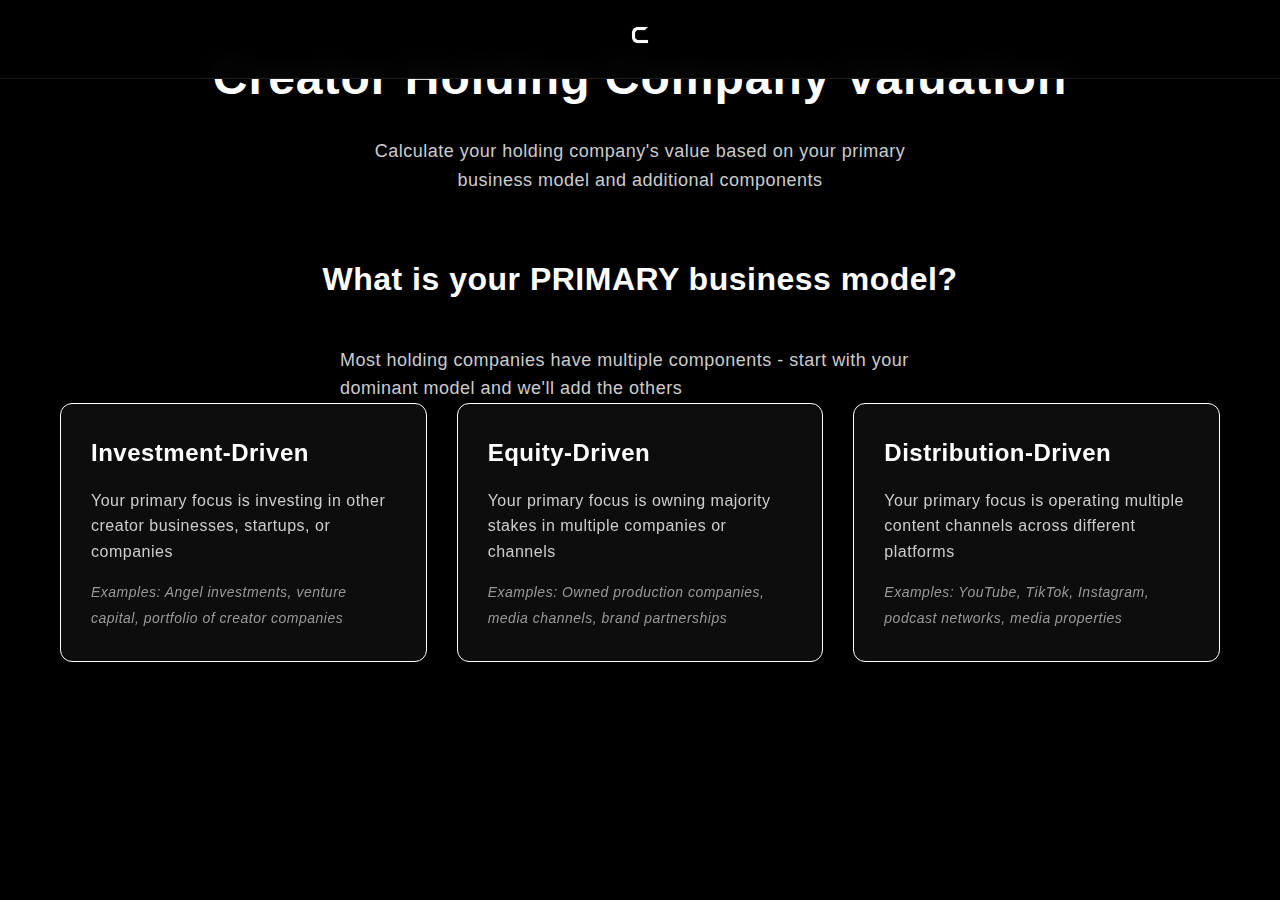
<file: docs/index.html>
<!DOCTYPE html>
<html lang="en">
<head>
    <meta charset="UTF-8">
    <meta name="viewport" content="width=device-width, initial-scale=1.0">
    <title>Creator Holding Company Valuation Calculator | value.cvaccelerator.com</title>
    <meta name="description" content="Calculate your creator holding company's value based on your business model - Investment-Driven, Equity-Driven, or Distribution-Driven. Professional valuation tools for creator entrepreneurs.">
    <link rel="stylesheet" href="style.css">
    <style>
        .secondary-components {
            margin-top: 30px;
            border-top: 2px solid #e0e0e0;
            padding-top: 20px;
        }
        .secondary-section {
            margin-bottom: 20px;
            border: 1px solid #ddd;
            border-radius: 8px;
            padding: 15px;
        }
        .secondary-header {
            display: flex;
            align-items: center;
            margin-bottom: 10px;
        }
        .secondary-header input[type="checkbox"] {
            margin-right: 10px;
        }
        .secondary-content {
            margin-top: 15px;
            padding-left: 25px;
        }
        .section-note {
            font-style: italic;
            color: #666;
            margin-bottom: 20px;
        }
        .secondary-result {
            color: #666;
            font-style: italic;
        }
        .total-result {
            border-top: 2px solid #333;
            padding-top: 10px;
            font-weight: bold;
            font-size: 1.1em;
        }
    </style>
</head>
<body>
    <header class="site-header">
        <a href="https://cvaccelerator.com" class="logo-link">
            <img src="assets/images/cva-logo.png" alt="CVA Accelerator" class="site-logo">
        </a>
    </header>
    <div class="container">
        <header>
            <h1>Creator Holding Company Valuation</h1>
            <p class="subtitle">Calculate your holding company's value based on your primary business model and additional components</p>
        </header>

        <div class="business-model-selection">
            <h2>What is your PRIMARY business model?</h2>
            <p class="subtitle">Most holding companies have multiple components - start with your dominant model and we'll add the others</p>
            <div class="model-cards">
                <div class="model-card" id="investment-card" onclick="selectModel('investment')">
                    <h3>Investment-Driven</h3>
                    <p>Your primary focus is investing in other creator businesses, startups, or companies</p>
                    <small>Examples: Angel investments, venture capital, portfolio of creator companies</small>
                </div>
                <div class="model-card" id="equity-card" onclick="selectModel('equity')">
                    <h3>Equity-Driven</h3>
                    <p>Your primary focus is owning majority stakes in multiple companies or channels</p>
                    <small>Examples: Owned production companies, media channels, brand partnerships</small>
                </div>
                <div class="model-card" id="distribution-card" onclick="selectModel('distribution')">
                    <h3>Distribution-Driven</h3>
                    <p>Your primary focus is operating multiple content channels across different platforms</p>
                    <small>Examples: YouTube, TikTok, Instagram, podcast networks, media properties</small>
                </div>
            </div>
        </div>

        <div id="calculator-section" style="display: none;">
            <!-- INVESTMENT CALCULATOR -->
            <div id="investment-calculator" class="calculator-view">
                <h2>Investment-Driven HoldCo Valuation</h2>
                <p class="section-subtitle">Value your holding company based on your investment portfolio and additional components</p>
                
                <div class="input-sections">
                    <div class="input-section">
                        <h3>Investment Portfolio (Primary)</h3>
                        <div class="input-group">
                            <label for="totalCapitalDeployed">Total Capital Deployed ($)</label>
                            <input type="number" id="totalCapitalDeployed" placeholder="Enter total capital invested" oninput="calculateInvestmentValuation()">
                            <small>Include: All money you've invested across all companies, startups, and creator businesses</small>
                        </div>
                        <div class="input-group">
                            <label for="numberOfInvestments">Number of Investments</label>
                            <input type="number" id="numberOfInvestments" placeholder="Enter number of investments" oninput="calculateInvestmentValuation()">
                            <small>Total number of investments made across your portfolio</small>
                        </div>
                    </div>
                    
                    <div class="input-section">
                        <h3>Portfolio Performance (Primary)</h3>
                        <div class="input-group">
                            <label for="currentPortfolioValue">Current Portfolio Value ($)</label>
                            <input type="number" id="currentPortfolioValue" placeholder="Enter current portfolio value" oninput="calculateInvestmentValuation()">
                            <small>Include: Current valuation of all your investments (use latest valuations)</small>
                        </div>
                        <div class="input-group">
                            <label for="realizedReturns">Realized Returns ($)</label>
                            <input type="number" id="realizedReturns" placeholder="Enter realized returns" oninput="calculateInvestmentValuation()">
                            <small>Money received from exits, dividends, or distributions</small>
                        </div>
                    </div>

                    <!-- Secondary Components for Investment -->
                    <div class="secondary-components">
                        <h3>Additional Value Streams</h3>
                        <p class="section-note">Add components from your other business activities (optional but recommended for accuracy)</p>
                        
                        <div class="secondary-section">
                            <div class="secondary-header">
                                <input type="checkbox" id="includeEquityInv" onchange="toggleSecondarySection('equity', 'investment')">
                                <label for="includeEquityInv"><strong>Equity Holdings</strong> - Do you also own stakes in companies?</label>
                            </div>
                            <div class="secondary-content" id="equity-secondary-inv" style="display: none;">
                                <div class="input-group">
                                    <label>Total Value of Equity Stakes ($)</label>
                                    <input type="number" id="secondaryEquityValueInv" placeholder="Combined value of your equity holdings" oninput="calculateInvestmentValuation()">
                                    <small>Sum of all your company ownership stakes</small>
                                </div>
                            </div>
                        </div>
                        
                        <div class="secondary-section">
                            <div class="secondary-header">
                                <input type="checkbox" id="includeDistributionInv" onchange="toggleSecondarySection('distribution', 'investment')">
                                <label for="includeDistributionInv"><strong>Content Channels</strong> - Do you also operate content channels?</label>
                            </div>
                            <div class="secondary-content" id="distribution-secondary-inv" style="display: none;">
                                <div class="input-group">
                                    <label>Monthly Revenue from Channels ($)</label>
                                    <input type="number" id="secondaryChannelRevenueInv" placeholder="Combined monthly revenue from all channels" oninput="calculateInvestmentValuation()">
                                    <small>Total monthly revenue across all your content channels</small>
                                </div>
                                <div class="input-group">
                                    <label>Total Followers Across Channels</label>
                                    <input type="number" id="secondaryFollowersInv" placeholder="Combined follower count" oninput="calculateInvestmentValuation()">
                                    <small>Sum of followers across all platforms</small>
                                </div>
                            </div>
                        </div>
                    </div>
                </div>
                
                <div class="results-section">
                    <h3>Hybrid Valuation Results</h3>
                    <div class="result-item">
                        <span class="result-label">Primary Investment Valuation:</span>
                        <span class="result-value" id="primaryInvestmentValuation">$0</span>
                    </div>
                    <div class="result-item secondary-result" id="equityValueResultInv" style="display: none;">
                        <span class="result-label">+ Equity Holdings Value:</span>
                        <span class="result-value" id="secondaryEquityValuationInv">$0</span>
                    </div>
                    <div class="result-item secondary-result" id="distributionValueResultInv" style="display: none;">
                        <span class="result-label">+ Distribution Value:</span>
                        <span class="result-value" id="secondaryDistributionValuationInv">$0</span>
                    </div>
                    <div class="result-item total-result">
                        <span class="result-label">Total Holding Company Valuation:</span>
                        <span class="result-value" id="totalHybridValuationInv">$0</span>
                    </div>
                    <div class="result-item">
                        <span class="result-label">Portfolio IRR:</span>
                        <span class="result-value" id="portfolioIRR">0%</span>
                    </div>
                    <div class="result-item">
                        <span class="result-label">Management Premium:</span>
                        <span class="result-value" id="managementPremium">0%</span>
                    </div>
                </div>
            </div>

            <!-- EQUITY CALCULATOR -->
            <div id="equity-calculator" class="calculator-view" style="display: none;">
                <h2>Equity-Driven HoldCo Valuation</h2>
                <p class="section-subtitle">Value your holding company based on your equity holdings and additional components</p>
                
                <div class="input-sections">
                    <div class="input-section">
                        <h3>Company Holdings (Primary)</h3>
                        <div id="equity-companies">
                            <div class="company-row">
                                <div class="input-group">
                                    <label>Company Name</label>
                                    <input type="text" placeholder="Enter company name" class="company-name">
                                </div>
                                <div class="input-group">
                                    <label>% Owned</label>
                                    <input type="number" placeholder="%" class="ownership-percent" oninput="calculateEquityValuation()">
                                </div>
                                <div class="input-group">
                                    <label>Company Valuation ($)</label>
                                    <input type="number" placeholder="Enter valuation" class="company-valuation" oninput="calculateEquityValuation()">
                                </div>
                                <button class="remove-btn" onclick="removeEquityRow(this)">Remove</button>
                            </div>
                        </div>
                        <button class="add-btn" onclick="addEquityRow()">Add Company</button>
                    </div>
                    
                    <div class="input-section">
                        <h3>Additional Value (Primary)</h3>
                        <div class="input-group">
                            <label for="synergyValue">Synergy Value ($)</label>
                            <input type="number" id="synergyValue" placeholder="Enter synergy value" oninput="calculateEquityValuation()">
                            <small>Value created by combining companies</small>
                        </div>
                        <div class="input-group">
                            <label for="brandValue">Brand Value ($)</label>
                            <input type="number" id="brandValue" placeholder="Enter brand value" oninput="calculateEquityValuation()">
                            <small>Value of your brand and reputation</small>
                        </div>
                    </div>

                    <!-- Secondary Components for Equity -->
                    <div class="secondary-components">
                        <h3>Additional Value Streams</h3>
                        <p class="section-note">Add components from your other business activities (optional but recommended for accuracy)</p>
                        
                        <div class="secondary-section">
                            <div class="secondary-header">
                                <input type="checkbox" id="includeInvestmentEq" onchange="toggleSecondarySection('investment', 'equity')">
                                <label for="includeInvestmentEq"><strong>Investment Portfolio</strong> - Do you also make investments?</label>
                            </div>
                            <div class="secondary-content" id="investment-secondary-eq" style="display: none;">
                                <div class="input-group">
                                    <label>Current Portfolio Value ($)</label>
                                    <input type="number" id="secondaryInvestmentValueEq" placeholder="Current value of investment portfolio" oninput="calculateEquityValuation()">
                                    <small>Current value of all your investments</small>
                                </div>
                            </div>
                        </div>
                        
                        <div class="secondary-section">
                            <div class="secondary-header">
                                <input type="checkbox" id="includeDistributionEq" onchange="toggleSecondarySection('distribution', 'equity')">
                                <label for="includeDistributionEq"><strong>Content Channels</strong> - Do you also operate content channels?</label>
                            </div>
                            <div class="secondary-content" id="distribution-secondary-eq" style="display: none;">
                                <div class="input-group">
                                    <label>Monthly Revenue from Channels ($)</label>
                                    <input type="number" id="secondaryChannelRevenueEq" placeholder="Combined monthly revenue from all channels" oninput="calculateEquityValuation()">
                                    <small>Total monthly revenue across all your content channels</small>
                                </div>
                                <div class="input-group">
                                    <label>Total Followers Across Channels</label>
                                    <input type="number" id="secondaryFollowersEq" placeholder="Combined follower count" oninput="calculateEquityValuation()">
                                    <small>Sum of followers across all platforms</small>
                                </div>
                            </div>
                        </div>
                    </div>
                </div>
                
                <div class="results-section">
                    <h3>Hybrid Valuation Results</h3>
                    <div class="result-item">
                        <span class="result-label">Primary Equity Valuation:</span>
                        <span class="result-value" id="primaryEquityValuation">$0</span>
                    </div>
                    <div class="result-item secondary-result" id="investmentValueResultEq" style="display: none;">
                        <span class="result-label">+ Investment Portfolio Value:</span>
                        <span class="result-value" id="secondaryInvestmentValuationEq">$0</span>
                    </div>
                    <div class="result-item secondary-result" id="distributionValueResultEq" style="display: none;">
                        <span class="result-label">+ Distribution Value:</span>
                        <span class="result-value" id="secondaryDistributionValuationEq">$0</span>
                    </div>
                    <div class="result-item total-result">
                        <span class="result-label">Total Holding Company Valuation:</span>
                        <span class="result-value" id="totalHybridValuationEq">$0</span>
                    </div>
                    <div class="result-item">
                        <span class="result-label">Sum of Company Values:</span>
                        <span class="result-value" id="sumCompanyValues">$0</span>
                    </div>
                </div>
            </div>

            <!-- DISTRIBUTION CALCULATOR -->
            <div id="distribution-calculator" class="calculator-view" style="display: none;">
                <h2>Distribution-Driven HoldCo Valuation</h2>
                <p class="section-subtitle">Value your holding company based on your content channels and additional components</p>
                
                <div class="input-sections">
                    <div class="input-section">
                        <h3>Content Channels (Primary)</h3>
                        <div id="distribution-channels">
                            <div class="channel-row">
                                <div class="input-group">
                                    <label>Platform</label>
                                    <input type="text" placeholder="e.g., YouTube, TikTok" class="platform-name">
                                </div>
                                <div class="input-group">
                                    <label>Followers</label>
                                    <input type="number" placeholder="Follower count" class="followers" oninput="calculateDistributionValuation()">
                                </div>
                                <div class="input-group">
                                    <label>Monthly Views</label>
                                    <input type="number" placeholder="Monthly views" class="monthly-views" oninput="calculateDistributionValuation()">
                                </div>
                                <div class="input-group">
                                    <label>Monthly Revenue ($)</label>
                                    <input type="number" placeholder="Monthly revenue" class="monthly-revenue" oninput="calculateDistributionValuation()">
                                </div>
                                <button class="remove-btn" onclick="removeDistributionRow(this)">Remove</button>
                            </div>
                        </div>
                        <button class="add-btn" onclick="addDistributionRow()">Add Channel</button>
                    </div>
                    
                    <div class="input-section">
                        <h3>Revenue Streams (Primary)</h3>
                        <div class="input-group">
                            <label for="monthlyAdRevenue">Monthly Ad Revenue ($)</label>
                            <input type="number" id="monthlyAdRevenue" placeholder="Enter ad revenue" oninput="calculateDistributionValuation()">
                        </div>
                        <div class="input-group">
                            <label for="monthlySponsorshipRevenue">Monthly Sponsorship Revenue ($)</label>
                            <input type="number" id="monthlySponsorshipRevenue" placeholder="Enter sponsorship revenue" oninput="calculateDistributionValuation()">
                        </div>
                        <div class="input-group">
                            <label for="monthlySubscriptionRevenue">Monthly Subscription Revenue ($)</label>
                            <input type="number" id="monthlySubscriptionRevenue" placeholder="Enter subscription revenue" oninput="calculateDistributionValuation()">
                        </div>
                    </div>

                    <!-- Secondary Components for Distribution -->
                    <div class="secondary-components">
                        <h3>Additional Value Streams</h3>
                        <p class="section-note">Add components from your other business activities (optional but recommended for accuracy)</p>
                        
                        <div class="secondary-section">
                            <div class="secondary-header">
                                <input type="checkbox" id="includeInvestmentDist" onchange="toggleSecondarySection('investment', 'distribution')">
                                <label for="includeInvestmentDist"><strong>Investment Portfolio</strong> - Do you also make investments?</label>
                            </div>
                            <div class="secondary-content" id="investment-secondary-dist" style="display: none;">
                                <div class="input-group">
                                    <label>Current Portfolio Value ($)</label>
                                    <input type="number" id="secondaryInvestmentValueDist" placeholder="Current value of investment portfolio" oninput="calculateDistributionValuation()">
                                    <small>Current value of all your investments</small>
                                </div>
                            </div>
                        </div>
                        
                        <div class="secondary-section">
                            <div class="secondary-header">
                                <input type="checkbox" id="includeEquityDist" onchange="toggleSecondarySection('equity', 'distribution')">
                                <label for="includeEquityDist"><strong>Equity Holdings</strong> - Do you also own stakes in companies?</label>
                            </div>
                            <div class="secondary-content" id="equity-secondary-dist" style="display: none;">
                                <div class="input-group">
                                    <label>Total Value of Equity Stakes ($)</label>
                                    <input type="number" id="secondaryEquityValueDist" placeholder="Combined value of your equity holdings" oninput="calculateDistributionValuation()">
                                    <small>Sum of all your company ownership stakes</small>
                                </div>
                            </div>
                        </div>
                    </div>
                </div>
                
                <div class="results-section">
                    <h3>Hybrid Valuation Results</h3>
                    <div class="result-item">
                        <span class="result-label">Primary Distribution Valuation:</span>
                        <span class="result-value" id="primaryDistributionValuation">$0</span>
                    </div>
                    <div class="result-item secondary-result" id="investmentValueResultDist" style="display: none;">
                        <span class="result-label">+ Investment Portfolio Value:</span>
                        <span class="result-value" id="secondaryInvestmentValuationDist">$0</span>
                    </div>
                    <div class="result-item secondary-result" id="equityValueResultDist" style="display: none;">
                        <span class="result-label">+ Equity Holdings Value:</span>
                        <span class="result-value" id="secondaryEquityValuationDist">$0</span>
                    </div>
                    <div class="result-item total-result">
                        <span class="result-label">Total Holding Company Valuation:</span>
                        <span class="result-value" id="totalHybridValuationDist">$0</span>
                    </div>
                    <div class="result-item">
                        <span class="result-label">Total Monthly Revenue:</span>
                        <span class="result-value" id="totalMonthlyRevenue">$0</span>
                    </div>
                    <div class="result-item">
                        <span class="result-label">Annual Revenue:</span>
                        <span class="result-value" id="annualRevenue">$0</span>
                    </div>
                </div>
            </div>

            <div class="action-buttons">
                <button class="btn-primary" onclick="exportResults()">Export Valuation Report</button>
                <button class="btn-primary" onclick="downloadExcelTemplate()">Download Excel Template</button>
                <button class="btn-secondary" onclick="resetCalculator()">Reset Calculator</button>
            </div>
        </div>
    </div>

    <script>
        let selectedModel = null;

        function selectModel(model) {
            selectedModel = model;
            
            // Update card selection
            document.querySelectorAll('.model-card').forEach(card => {
                card.classList.remove('selected');
            });
            document.getElementById(model + '-card').classList.add('selected');
            
            // Show calculator section
            document.getElementById('calculator-section').style.display = 'block';
            
            // Show relevant calculator
            document.querySelectorAll('.calculator-view').forEach(view => {
                view.style.display = 'none';
            });
            document.getElementById(model + '-calculator').style.display = 'block';
            
            // Calculate initial values
            if (model === 'investment') calculateInvestmentValuation();
            else if (model === 'equity') calculateEquityValuation();
            else if (model === 'distribution') calculateDistributionValuation();
        }

        function toggleSecondarySection(type, primaryModel) {
            const checkbox = document.getElementById(`include${type.charAt(0).toUpperCase() + type.slice(1)}${primaryModel.charAt(0).toUpperCase() + primaryModel.slice(1)}`);
            const content = document.getElementById(`${type}-secondary-${primaryModel === 'investment' ? 'inv' : primaryModel === 'equity' ? 'eq' : 'dist'}`);
            const resultElement = document.getElementById(`${type}ValueResult${primaryModel.charAt(0).toUpperCase() + primaryModel.slice(1)}`);
            
            if (checkbox.checked) {
                content.style.display = 'block';
                if (resultElement) resultElement.style.display = 'flex';
            } else {
                content.style.display = 'none';
                if (resultElement) resultElement.style.display = 'none';
                // Clear values
                content.querySelectorAll('input').forEach(input => input.value = '');
            }
            
            // Recalculate based on current model
            if (selectedModel === 'investment') calculateInvestmentValuation();
            else if (selectedModel === 'equity') calculateEquityValuation();
            else if (selectedModel === 'distribution') calculateDistributionValuation();
        }

        function calculateInvestmentValuation() {
            // Primary investment calculations
            const capitalDeployed = parseFloat(document.getElementById('totalCapitalDeployed').value) || 0;
            const currentValue = parseFloat(document.getElementById('currentPortfolioValue').value) || 0;
            const realizedReturns = parseFloat(document.getElementById('realizedReturns').value) || 0;
            
            const totalReturns = currentValue + realizedReturns;
            const portfolioIRR = capitalDeployed > 0 ? ((totalReturns - capitalDeployed) / capitalDeployed) * 100 : 0;
            
            let managementPremium = 0;
            if (portfolioIRR > 30) managementPremium = 15;
            else if (portfolioIRR > 20) managementPremium = 10;
            else if (portfolioIRR > 10) managementPremium = 5;
            
            const primaryValuation = currentValue * (1 + managementPremium / 100);
            
            // Secondary component calculations
            let secondaryEquityVal = 0;
            let secondaryDistributionVal = 0;
            
            if (document.getElementById('includeEquityInv') && document.getElementById('includeEquityInv').checked) {
                const equityValue = parseFloat(document.getElementById('secondaryEquityValueInv').value) || 0;
                secondaryEquityVal = equityValue * 0.8; // Discount for non-primary
                document.getElementById('secondaryEquityValuationInv').textContent = '$' + formatNumber(secondaryEquityVal);
            }
            
            if (document.getElementById('includeDistributionInv') && document.getElementById('includeDistributionInv').checked) {
                const channelRevenue = parseFloat(document.getElementById('secondaryChannelRevenueInv').value) || 0;
                const followers = parseFloat(document.getElementById('secondaryFollowersInv').value) || 0;
                secondaryDistributionVal = (channelRevenue * 12 * 2.5) + (followers * 0.3); // Discounted multiples
                document.getElementById('secondaryDistributionValuationInv').textContent = '$' + formatNumber(secondaryDistributionVal);
            }
            
            const totalValuation = primaryValuation + secondaryEquityVal + secondaryDistributionVal;
            
            // Update display
            document.getElementById('primaryInvestmentValuation').textContent = '$' + formatNumber(primaryValuation);
            document.getElementById('totalHybridValuationInv').textContent = '$' + formatNumber(totalValuation);
            document.getElementById('portfolioIRR').textContent = portfolioIRR.toFixed(1) + '%';
            document.getElementById('managementPremium').textContent = managementPremium + '%';
        }

        function calculateEquityValuation() {
            // Primary equity calculations
            let sumCompanyValues = 0;
            const companyRows = document.querySelectorAll('#equity-companies .company-row');
            
            companyRows.forEach(row => {
                const ownership = parseFloat(row.querySelector('.ownership-percent').value) || 0;
                const valuation = parseFloat(row.querySelector('.company-valuation').value) || 0;
                sumCompanyValues += (ownership / 100) * valuation;
            });
            
            const synergyValue = parseFloat(document.getElementById('synergyValue').value) || 0;
            const brandValue = parseFloat(document.getElementById('brandValue').value) || 0;
            
            const primaryValuation = sumCompanyValues + synergyValue + brandValue;
            
            // Secondary component calculations
            let secondaryInvestmentVal = 0;
            let secondaryDistributionVal = 0;
            
            if (document.getElementById('includeInvestmentEq') && document.getElementById('includeInvestmentEq').checked) {
                const investmentValue = parseFloat(document.getElementById('secondaryInvestmentValueEq').value) || 0;
                secondaryInvestmentVal = investmentValue * 0.8; // Discount for non-primary
                document.getElementById('secondaryInvestmentValuationEq').textContent = '$' + formatNumber(secondaryInvestmentVal);
            }
            
            if (document.getElementById('includeDistributionEq') && document.getElementById('includeDistributionEq').checked) {
                const channelRevenue = parseFloat(document.getElementById('secondaryChannelRevenueEq').value) || 0;
                const followers = parseFloat(document.getElementById('secondaryFollowersEq').value) || 0;
                secondaryDistributionVal = (channelRevenue * 12 * 2.5) + (followers * 0.3); // Discounted multiples
                document.getElementById('secondaryDistributionValuationEq').textContent = '$' + formatNumber(secondaryDistributionVal);
            }
            
            const totalValuation = primaryValuation + secondaryInvestmentVal + secondaryDistributionVal;
            
            // Update display
            document.getElementById('primaryEquityValuation').textContent = '$' + formatNumber(primaryValuation);
            document.getElementById('totalHybridValuationEq').textContent = '$' + formatNumber(totalValuation);
            document.getElementById('sumCompanyValues').textContent = '$' + formatNumber(sumCompanyValues);
        }

        function calculateDistributionValuation() {
            // Primary distribution calculations
            let totalFollowers = 0;
            let totalMonthlyRevenue = 0;
            
            const channelRows = document.querySelectorAll('#distribution-channels .channel-row');
            channelRows.forEach(row => {
                const followers = parseFloat(row.querySelector('.followers').value) || 0;
                const revenue = parseFloat(row.querySelector('.monthly-revenue').value) || 0;
                totalFollowers += followers;
                totalMonthlyRevenue += revenue;
            });
            
            const adRevenue = parseFloat(document.getElementById('monthlyAdRevenue').value) || 0;
            const sponsorshipRevenue = parseFloat(document.getElementById('monthlySponsorshipRevenue').value) || 0;
            const subscriptionRevenue = parseFloat(document.getElementById('monthlySubscriptionRevenue').value) || 0;
            
            totalMonthlyRevenue += adRevenue + sponsorshipRevenue + subscriptionRevenue;
            const annualRevenue = totalMonthlyRevenue * 12;
            
            // Calculate primary valuation
            const baseAudienceValue = 0.5; // $0.50 per follower
            const audienceBasedValuation = totalFollowers * baseAudienceValue;
            
            const revenueStreams = [adRevenue, sponsorshipRevenue, subscriptionRevenue].filter(r => r > 0).length;
            const revenueMultiple = revenueStreams >= 3 ? 4 : revenueStreams >= 2 ? 3 : 2;
            const revenueBasedValuation = annualRevenue * revenueMultiple;
            
            const primaryValuation = Math.max(audienceBasedValuation, revenueBasedValuation);
            
            // Secondary component calculations
            let secondaryInvestmentVal = 0;
            let secondaryEquityVal = 0;
            
            if (document.getElementById('includeInvestmentDist') && document.getElementById('includeInvestmentDist').checked) {
                const investmentValue = parseFloat(document.getElementById('secondaryInvestmentValueDist').value) || 0;
                secondaryInvestmentVal = investmentValue * 0.8; // Discount for non-primary
                document.getElementById('secondaryInvestmentValuationDist').textContent = '$' + formatNumber(secondaryInvestmentVal);
            }
            
            if (document.getElementById('includeEquityDist') && document.getElementById('includeEquityDist').checked) {
                const equityValue = parseFloat(document.getElementById('secondaryEquityValueDist').value) || 0;
                secondaryEquityVal = equityValue * 0.8; // Discount for non-primary
                document.getElementById('secondaryEquityValuationDist').textContent = '$' + formatNumber(secondaryEquityVal);
            }
            
            const totalValuation = primaryValuation + secondaryInvestmentVal + secondaryEquityVal;
            
            // Update display
            document.getElementById('primaryDistributionValuation').textContent = '$' + formatNumber(primaryValuation);
            document.getElementById('totalHybridValuationDist').textContent = '$' + formatNumber(totalValuation);
            document.getElementById('totalMonthlyRevenue').textContent = '$' + formatNumber(totalMonthlyRevenue);
            document.getElementById('annualRevenue').textContent = '$' + formatNumber(annualRevenue);
        }

        function addEquityRow() {
            const container = document.getElementById('equity-companies');
            const newRow = document.createElement('div');
            newRow.className = 'company-row';
            newRow.innerHTML = `
                <div class="input-group">
                    <label>Company Name</label>
                    <input type="text" placeholder="Enter company name" class="company-name">
                </div>
                <div class="input-group">
                    <label>% Owned</label>
                    <input type="number" placeholder="%" class="ownership-percent" oninput="calculateEquityValuation()">
                </div>
                <div class="input-group">
                    <label>Company Valuation ($)</label>
                    <input type="number" placeholder="Enter valuation" class="company-valuation" oninput="calculateEquityValuation()">
                </div>
                <button class="remove-btn" onclick="removeEquityRow(this)">Remove</button>
            `;
            container.appendChild(newRow);
        }

        function removeEquityRow(button) {
            button.parentElement.remove();
            calculateEquityValuation();
        }

        function addDistributionRow() {
            const container = document.getElementById('distribution-channels');
            const newRow = document.createElement('div');
            newRow.className = 'channel-row';
            newRow.innerHTML = `
                <div class="input-group">
                    <label>Platform</label>
                    <input type="text" placeholder="e.g., YouTube, TikTok" class="platform-name">
                </div>
                <div class="input-group">
                    <label>Followers</label>
                    <input type="number" placeholder="Follower count" class="followers" oninput="calculateDistributionValuation()">
                </div>
                <div class="input-group">
                    <label>Monthly Views</label>
                    <input type="number" placeholder="Monthly views" class="monthly-views" oninput="calculateDistributionValuation()">
                </div>
                <div class="input-group">
                    <label>Monthly Revenue ($)</label>
                    <input type="number" placeholder="Monthly revenue" class="monthly-revenue" oninput="calculateDistributionValuation()">
                </div>
                <button class="remove-btn" onclick="removeDistributionRow(this)">Remove</button>
            `;
            container.appendChild(newRow);
        }

        function removeDistributionRow(button) {
            button.parentElement.remove();
            calculateDistributionValuation();
        }

        function formatNumber(num) {
            return new Intl.NumberFormat('en-US').format(num);
        }

        function exportResults() {
            alert('Export functionality coming soon!');
        }

        function downloadExcelTemplate() {
            const link = document.createElement("a");
            link.href = "excel-templates/holdco-valuation-template.csv";
            link.download = "holdco-valuation-template.csv";
            link.click();
        }

        function resetCalculator() {
            // Reset all inputs
            document.querySelectorAll('input').forEach(input => {
                if (input.type === 'checkbox') {
                    input.checked = false;
                } else {
                    input.value = '';
                }
            });
            
            // Hide all secondary sections
            document.querySelectorAll('.secondary-content').forEach(section => {
                section.style.display = 'none';
            });
            
            // Hide all secondary results
            document.querySelectorAll('.secondary-result').forEach(result => {
                result.style.display = 'none';
            });
            
            // Reset results
            document.querySelectorAll('.result-value').forEach(result => {
                result.textContent = result.id.includes('IRR') || result.id.includes('Premium') ? '0%' : '$0';
            });
            
            // Hide calculator section
            document.getElementById('calculator-section').style.display = 'none';
            
            // Reset model selection
            document.querySelectorAll('.model-card').forEach(card => {
                card.classList.remove('selected');
            });
            selectedModel = null;
        }
    </script>
</body>
</html>
<!-- Force refresh -->
<!-- Cache bust: Sat Sep 13 00:32:21 EDT 2025 -->
<!-- Force rebuild: Sun Sep 14 20:26:01 EDT 2025 -->
</file>
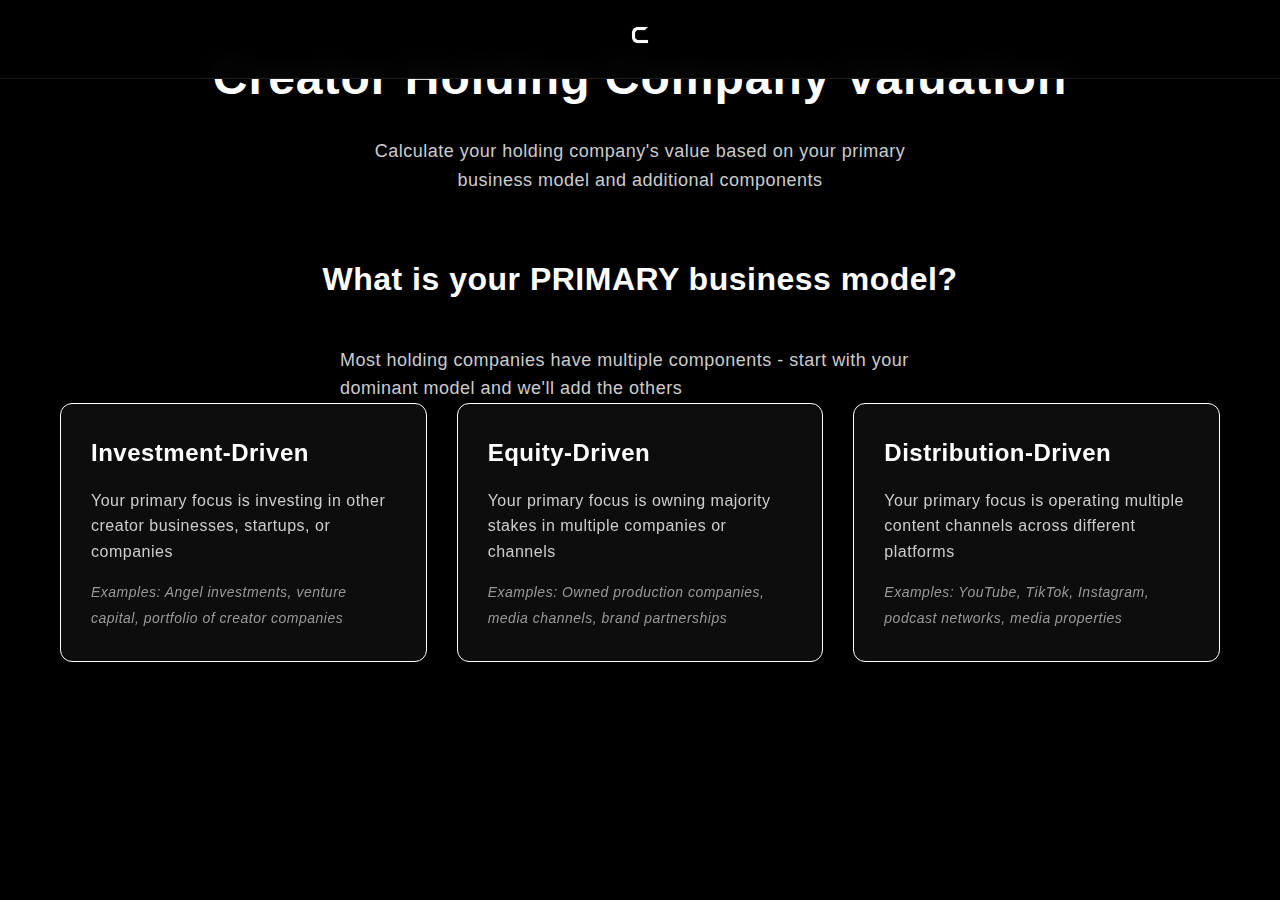
<file: root/index.html>
<!DOCTYPE html>
<html lang="en">
<head>
    <meta charset="UTF-8">
    <meta name="viewport" content="width=device-width, initial-scale=1.0">
    <title>Creator Holding Company Valuation Calculator | value.cvaccelerator.com</title>
    <meta name="description" content="Calculate your creator holding company's value based on your business model - Investment-Driven, Equity-Driven, or Distribution-Driven. Professional valuation tools for creator entrepreneurs.">
    <link rel="stylesheet" href="style.css">
    <style>
        .secondary-components {
            margin-top: 30px;
            border-top: 2px solid #e0e0e0;
            padding-top: 20px;
        }
        .secondary-section {
            margin-bottom: 20px;
            border: 1px solid #ddd;
            border-radius: 8px;
            padding: 15px;
        }
        .secondary-header {
            display: flex;
            align-items: center;
            margin-bottom: 10px;
        }
        .secondary-header input[type="checkbox"] {
            margin-right: 10px;
        }
        .secondary-content {
            margin-top: 15px;
            padding-left: 25px;
        }
        .section-note {
            font-style: italic;
            color: #666;
            margin-bottom: 20px;
        }
        .secondary-result {
            color: #666;
            font-style: italic;
        }
        .total-result {
            border-top: 2px solid #333;
            padding-top: 10px;
            font-weight: bold;
            font-size: 1.1em;
        }
    </style>
</head>
<body>
    <header class="site-header">
        <a href="https://cvaccelerator.com" class="logo-link">
            <img src="assets/images/cva-logo.png" alt="CVA Accelerator" class="site-logo">
        </a>
    </header>
    <div class="container">
        <header>
            <h1>Creator Holding Company Valuation</h1>
            <p class="subtitle">Calculate your holding company's value based on your primary business model and additional components</p>
        </header>

        <div class="business-model-selection">
            <h2>What is your PRIMARY business model?</h2>
            <p class="subtitle">Most holding companies have multiple components - start with your dominant model and we'll add the others</p>
            <div class="model-cards">
                <div class="model-card" id="investment-card" onclick="selectModel('investment')">
                    <h3>Investment-Driven</h3>
                    <p>Your primary focus is investing in other creator businesses, startups, or companies</p>
                    <small>Examples: Angel investments, venture capital, portfolio of creator companies</small>
                </div>
                <div class="model-card" id="equity-card" onclick="selectModel('equity')">
                    <h3>Equity-Driven</h3>
                    <p>Your primary focus is owning majority stakes in multiple companies or channels</p>
                    <small>Examples: Owned production companies, media channels, brand partnerships</small>
                </div>
                <div class="model-card" id="distribution-card" onclick="selectModel('distribution')">
                    <h3>Distribution-Driven</h3>
                    <p>Your primary focus is operating multiple content channels across different platforms</p>
                    <small>Examples: YouTube, TikTok, Instagram, podcast networks, media properties</small>
                </div>
            </div>
        </div>

        <div id="calculator-section" style="display: none;">
            <!-- INVESTMENT CALCULATOR -->
            <div id="investment-calculator" class="calculator-view">
                <h2>Investment-Driven HoldCo Valuation</h2>
                <p class="section-subtitle">Value your holding company based on your investment portfolio and additional components</p>
                
                <div class="input-sections">
                    <div class="input-section">
                        <h3>Investment Portfolio (Primary)</h3>
                        <div class="input-group">
                            <label for="totalCapitalDeployed">Total Capital Deployed ($)</label>
                            <input type="number" id="totalCapitalDeployed" placeholder="Enter total capital invested" oninput="calculateInvestmentValuation()">
                            <small>Include: All money you've invested across all companies, startups, and creator businesses</small>
                        </div>
                        <div class="input-group">
                            <label for="numberOfInvestments">Number of Investments</label>
                            <input type="number" id="numberOfInvestments" placeholder="Enter number of investments" oninput="calculateInvestmentValuation()">
                            <small>Total number of investments made across your portfolio</small>
                        </div>
                    </div>
                    
                    <div class="input-section">
                        <h3>Portfolio Performance (Primary)</h3>
                        <div class="input-group">
                            <label for="currentPortfolioValue">Current Portfolio Value ($)</label>
                            <input type="number" id="currentPortfolioValue" placeholder="Enter current portfolio value" oninput="calculateInvestmentValuation()">
                            <small>Include: Current valuation of all your investments (use latest valuations)</small>
                        </div>
                        <div class="input-group">
                            <label for="realizedReturns">Realized Returns ($)</label>
                            <input type="number" id="realizedReturns" placeholder="Enter realized returns" oninput="calculateInvestmentValuation()">
                            <small>Money received from exits, dividends, or distributions</small>
                        </div>
                    </div>

                    <!-- Secondary Components for Investment -->
                    <div class="secondary-components">
                        <h3>Additional Value Streams</h3>
                        <p class="section-note">Add components from your other business activities (optional but recommended for accuracy)</p>
                        
                        <div class="secondary-section">
                            <div class="secondary-header">
                                <input type="checkbox" id="includeEquityInv" onchange="toggleSecondarySection('equity', 'investment')">
                                <label for="includeEquityInv"><strong>Equity Holdings</strong> - Do you also own stakes in companies?</label>
                            </div>
                            <div class="secondary-content" id="equity-secondary-inv" style="display: none;">
                                <div class="input-group">
                                    <label>Total Value of Equity Stakes ($)</label>
                                    <input type="number" id="secondaryEquityValueInv" placeholder="Combined value of your equity holdings" oninput="calculateInvestmentValuation()">
                                    <small>Sum of all your company ownership stakes</small>
                                </div>
                            </div>
                        </div>
                        
                        <div class="secondary-section">
                            <div class="secondary-header">
                                <input type="checkbox" id="includeDistributionInv" onchange="toggleSecondarySection('distribution', 'investment')">
                                <label for="includeDistributionInv"><strong>Content Channels</strong> - Do you also operate content channels?</label>
                            </div>
                            <div class="secondary-content" id="distribution-secondary-inv" style="display: none;">
                                <div class="input-group">
                                    <label>Monthly Revenue from Channels ($)</label>
                                    <input type="number" id="secondaryChannelRevenueInv" placeholder="Combined monthly revenue from all channels" oninput="calculateInvestmentValuation()">
                                    <small>Total monthly revenue across all your content channels</small>
                                </div>
                                <div class="input-group">
                                    <label>Total Followers Across Channels</label>
                                    <input type="number" id="secondaryFollowersInv" placeholder="Combined follower count" oninput="calculateInvestmentValuation()">
                                    <small>Sum of followers across all platforms</small>
                                </div>
                            </div>
                        </div>
                    </div>
                </div>
                
                <div class="results-section">
                    <h3>Hybrid Valuation Results</h3>
                    <div class="result-item">
                        <span class="result-label">Primary Investment Valuation:</span>
                        <span class="result-value" id="primaryInvestmentValuation">$0</span>
                    </div>
                    <div class="result-item secondary-result" id="equityValueResultInv" style="display: none;">
                        <span class="result-label">+ Equity Holdings Value:</span>
                        <span class="result-value" id="secondaryEquityValuationInv">$0</span>
                    </div>
                    <div class="result-item secondary-result" id="distributionValueResultInv" style="display: none;">
                        <span class="result-label">+ Distribution Value:</span>
                        <span class="result-value" id="secondaryDistributionValuationInv">$0</span>
                    </div>
                    <div class="result-item total-result">
                        <span class="result-label">Total Holding Company Valuation:</span>
                        <span class="result-value" id="totalHybridValuationInv">$0</span>
                    </div>
                    <div class="result-item">
                        <span class="result-label">Portfolio IRR:</span>
                        <span class="result-value" id="portfolioIRR">0%</span>
                    </div>
                    <div class="result-item">
                        <span class="result-label">Management Premium:</span>
                        <span class="result-value" id="managementPremium">0%</span>
                    </div>
                </div>
            </div>

            <!-- EQUITY CALCULATOR -->
            <div id="equity-calculator" class="calculator-view" style="display: none;">
                <h2>Equity-Driven HoldCo Valuation</h2>
                <p class="section-subtitle">Value your holding company based on your equity holdings and additional components</p>
                
                <div class="input-sections">
                    <div class="input-section">
                        <h3>Company Holdings (Primary)</h3>
                        <div id="equity-companies">
                            <div class="company-row">
                                <div class="input-group">
                                    <label>Company Name</label>
                                    <input type="text" placeholder="Enter company name" class="company-name">
                                </div>
                                <div class="input-group">
                                    <label>% Owned</label>
                                    <input type="number" placeholder="%" class="ownership-percent" oninput="calculateEquityValuation()">
                                </div>
                                <div class="input-group">
                                    <label>Company Valuation ($)</label>
                                    <input type="number" placeholder="Enter valuation" class="company-valuation" oninput="calculateEquityValuation()">
                                </div>
                                <button class="remove-btn" onclick="removeEquityRow(this)">Remove</button>
                            </div>
                        </div>
                        <button class="add-btn" onclick="addEquityRow()">Add Company</button>
                    </div>
                    
                    <div class="input-section">
                        <h3>Additional Value (Primary)</h3>
                        <div class="input-group">
                            <label for="synergyValue">Synergy Value ($)</label>
                            <input type="number" id="synergyValue" placeholder="Enter synergy value" oninput="calculateEquityValuation()">
                            <small>Value created by combining companies</small>
                        </div>
                        <div class="input-group">
                            <label for="brandValue">Brand Value ($)</label>
                            <input type="number" id="brandValue" placeholder="Enter brand value" oninput="calculateEquityValuation()">
                            <small>Value of your brand and reputation</small>
                        </div>
                    </div>

                    <!-- Secondary Components for Equity -->
                    <div class="secondary-components">
                        <h3>Additional Value Streams</h3>
                        <p class="section-note">Add components from your other business activities (optional but recommended for accuracy)</p>
                        
                        <div class="secondary-section">
                            <div class="secondary-header">
                                <input type="checkbox" id="includeInvestmentEq" onchange="toggleSecondarySection('investment', 'equity')">
                                <label for="includeInvestmentEq"><strong>Investment Portfolio</strong> - Do you also make investments?</label>
                            </div>
                            <div class="secondary-content" id="investment-secondary-eq" style="display: none;">
                                <div class="input-group">
                                    <label>Current Portfolio Value ($)</label>
                                    <input type="number" id="secondaryInvestmentValueEq" placeholder="Current value of investment portfolio" oninput="calculateEquityValuation()">
                                    <small>Current value of all your investments</small>
                                </div>
                            </div>
                        </div>
                        
                        <div class="secondary-section">
                            <div class="secondary-header">
                                <input type="checkbox" id="includeDistributionEq" onchange="toggleSecondarySection('distribution', 'equity')">
                                <label for="includeDistributionEq"><strong>Content Channels</strong> - Do you also operate content channels?</label>
                            </div>
                            <div class="secondary-content" id="distribution-secondary-eq" style="display: none;">
                                <div class="input-group">
                                    <label>Monthly Revenue from Channels ($)</label>
                                    <input type="number" id="secondaryChannelRevenueEq" placeholder="Combined monthly revenue from all channels" oninput="calculateEquityValuation()">
                                    <small>Total monthly revenue across all your content channels</small>
                                </div>
                                <div class="input-group">
                                    <label>Total Followers Across Channels</label>
                                    <input type="number" id="secondaryFollowersEq" placeholder="Combined follower count" oninput="calculateEquityValuation()">
                                    <small>Sum of followers across all platforms</small>
                                </div>
                            </div>
                        </div>
                    </div>
                </div>
                
                <div class="results-section">
                    <h3>Hybrid Valuation Results</h3>
                    <div class="result-item">
                        <span class="result-label">Primary Equity Valuation:</span>
                        <span class="result-value" id="primaryEquityValuation">$0</span>
                    </div>
                    <div class="result-item secondary-result" id="investmentValueResultEq" style="display: none;">
                        <span class="result-label">+ Investment Portfolio Value:</span>
                        <span class="result-value" id="secondaryInvestmentValuationEq">$0</span>
                    </div>
                    <div class="result-item secondary-result" id="distributionValueResultEq" style="display: none;">
                        <span class="result-label">+ Distribution Value:</span>
                        <span class="result-value" id="secondaryDistributionValuationEq">$0</span>
                    </div>
                    <div class="result-item total-result">
                        <span class="result-label">Total Holding Company Valuation:</span>
                        <span class="result-value" id="totalHybridValuationEq">$0</span>
                    </div>
                    <div class="result-item">
                        <span class="result-label">Sum of Company Values:</span>
                        <span class="result-value" id="sumCompanyValues">$0</span>
                    </div>
                </div>
            </div>

            <!-- DISTRIBUTION CALCULATOR -->
            <div id="distribution-calculator" class="calculator-view" style="display: none;">
                <h2>Distribution-Driven HoldCo Valuation</h2>
                <p class="section-subtitle">Value your holding company based on your content channels and additional components</p>
                
                <div class="input-sections">
                    <div class="input-section">
                        <h3>Content Channels (Primary)</h3>
                        <div id="distribution-channels">
                            <div class="channel-row">
                                <div class="input-group">
                                    <label>Platform</label>
                                    <input type="text" placeholder="e.g., YouTube, TikTok" class="platform-name">
                                </div>
                                <div class="input-group">
                                    <label>Followers</label>
                                    <input type="number" placeholder="Follower count" class="followers" oninput="calculateDistributionValuation()">
                                </div>
                                <div class="input-group">
                                    <label>Monthly Views</label>
                                    <input type="number" placeholder="Monthly views" class="monthly-views" oninput="calculateDistributionValuation()">
                                </div>
                                <div class="input-group">
                                    <label>Monthly Revenue ($)</label>
                                    <input type="number" placeholder="Monthly revenue" class="monthly-revenue" oninput="calculateDistributionValuation()">
                                </div>
                                <button class="remove-btn" onclick="removeDistributionRow(this)">Remove</button>
                            </div>
                        </div>
                        <button class="add-btn" onclick="addDistributionRow()">Add Channel</button>
                    </div>
                    
                    <div class="input-section">
                        <h3>Revenue Streams (Primary)</h3>
                        <div class="input-group">
                            <label for="monthlyAdRevenue">Monthly Ad Revenue ($)</label>
                            <input type="number" id="monthlyAdRevenue" placeholder="Enter ad revenue" oninput="calculateDistributionValuation()">
                        </div>
                        <div class="input-group">
                            <label for="monthlySponsorshipRevenue">Monthly Sponsorship Revenue ($)</label>
                            <input type="number" id="monthlySponsorshipRevenue" placeholder="Enter sponsorship revenue" oninput="calculateDistributionValuation()">
                        </div>
                        <div class="input-group">
                            <label for="monthlySubscriptionRevenue">Monthly Subscription Revenue ($)</label>
                            <input type="number" id="monthlySubscriptionRevenue" placeholder="Enter subscription revenue" oninput="calculateDistributionValuation()">
                        </div>
                    </div>

                    <!-- Secondary Components for Distribution -->
                    <div class="secondary-components">
                        <h3>Additional Value Streams</h3>
                        <p class="section-note">Add components from your other business activities (optional but recommended for accuracy)</p>
                        
                        <div class="secondary-section">
                            <div class="secondary-header">
                                <input type="checkbox" id="includeInvestmentDist" onchange="toggleSecondarySection('investment', 'distribution')">
                                <label for="includeInvestmentDist"><strong>Investment Portfolio</strong> - Do you also make investments?</label>
                            </div>
                            <div class="secondary-content" id="investment-secondary-dist" style="display: none;">
                                <div class="input-group">
                                    <label>Current Portfolio Value ($)</label>
                                    <input type="number" id="secondaryInvestmentValueDist" placeholder="Current value of investment portfolio" oninput="calculateDistributionValuation()">
                                    <small>Current value of all your investments</small>
                                </div>
                            </div>
                        </div>
                        
                        <div class="secondary-section">
                            <div class="secondary-header">
                                <input type="checkbox" id="includeEquityDist" onchange="toggleSecondarySection('equity', 'distribution')">
                                <label for="includeEquityDist"><strong>Equity Holdings</strong> - Do you also own stakes in companies?</label>
                            </div>
                            <div class="secondary-content" id="equity-secondary-dist" style="display: none;">
                                <div class="input-group">
                                    <label>Total Value of Equity Stakes ($)</label>
                                    <input type="number" id="secondaryEquityValueDist" placeholder="Combined value of your equity holdings" oninput="calculateDistributionValuation()">
                                    <small>Sum of all your company ownership stakes</small>
                                </div>
                            </div>
                        </div>
                    </div>
                </div>
                
                <div class="results-section">
                    <h3>Hybrid Valuation Results</h3>
                    <div class="result-item">
                        <span class="result-label">Primary Distribution Valuation:</span>
                        <span class="result-value" id="primaryDistributionValuation">$0</span>
                    </div>
                    <div class="result-item secondary-result" id="investmentValueResultDist" style="display: none;">
                        <span class="result-label">+ Investment Portfolio Value:</span>
                        <span class="result-value" id="secondaryInvestmentValuationDist">$0</span>
                    </div>
                    <div class="result-item secondary-result" id="equityValueResultDist" style="display: none;">
                        <span class="result-label">+ Equity Holdings Value:</span>
                        <span class="result-value" id="secondaryEquityValuationDist">$0</span>
                    </div>
                    <div class="result-item total-result">
                        <span class="result-label">Total Holding Company Valuation:</span>
                        <span class="result-value" id="totalHybridValuationDist">$0</span>
                    </div>
                    <div class="result-item">
                        <span class="result-label">Total Monthly Revenue:</span>
                        <span class="result-value" id="totalMonthlyRevenue">$0</span>
                    </div>
                    <div class="result-item">
                        <span class="result-label">Annual Revenue:</span>
                        <span class="result-value" id="annualRevenue">$0</span>
                    </div>
                </div>
            </div>

            <div class="action-buttons">
                <button class="btn-primary" onclick="exportResults()">Export Valuation Report</button>
                <button class="btn-primary" onclick="downloadExcelTemplate()">Download Excel Template</button>
                <button class="btn-secondary" onclick="resetCalculator()">Reset Calculator</button>
            </div>
        </div>
    </div>

    <script>
        let selectedModel = null;

        function selectModel(model) {
            selectedModel = model;
            
            // Update card selection
            document.querySelectorAll('.model-card').forEach(card => {
                card.classList.remove('selected');
            });
            document.getElementById(model + '-card').classList.add('selected');
            
            // Show calculator section
            document.getElementById('calculator-section').style.display = 'block';
            
            // Show relevant calculator
            document.querySelectorAll('.calculator-view').forEach(view => {
                view.style.display = 'none';
            });
            document.getElementById(model + '-calculator').style.display = 'block';
            
            // Calculate initial values
            if (model === 'investment') calculateInvestmentValuation();
            else if (model === 'equity') calculateEquityValuation();
            else if (model === 'distribution') calculateDistributionValuation();
        }

        function toggleSecondarySection(type, primaryModel) {
            const checkbox = document.getElementById(`include${type.charAt(0).toUpperCase() + type.slice(1)}${primaryModel.charAt(0).toUpperCase() + primaryModel.slice(1)}`);
            const content = document.getElementById(`${type}-secondary-${primaryModel === 'investment' ? 'inv' : primaryModel === 'equity' ? 'eq' : 'dist'}`);
            const resultElement = document.getElementById(`${type}ValueResult${primaryModel.charAt(0).toUpperCase() + primaryModel.slice(1)}`);
            
            if (checkbox.checked) {
                content.style.display = 'block';
                if (resultElement) resultElement.style.display = 'flex';
            } else {
                content.style.display = 'none';
                if (resultElement) resultElement.style.display = 'none';
                // Clear values
                content.querySelectorAll('input').forEach(input => input.value = '');
            }
            
            // Recalculate based on current model
            if (selectedModel === 'investment') calculateInvestmentValuation();
            else if (selectedModel === 'equity') calculateEquityValuation();
            else if (selectedModel === 'distribution') calculateDistributionValuation();
        }

        function calculateInvestmentValuation() {
            // Primary investment calculations
            const capitalDeployed = parseFloat(document.getElementById('totalCapitalDeployed').value) || 0;
            const currentValue = parseFloat(document.getElementById('currentPortfolioValue').value) || 0;
            const realizedReturns = parseFloat(document.getElementById('realizedReturns').value) || 0;
            
            const totalReturns = currentValue + realizedReturns;
            const portfolioIRR = capitalDeployed > 0 ? ((totalReturns - capitalDeployed) / capitalDeployed) * 100 : 0;
            
            let managementPremium = 0;
            if (portfolioIRR > 30) managementPremium = 15;
            else if (portfolioIRR > 20) managementPremium = 10;
            else if (portfolioIRR > 10) managementPremium = 5;
            
            const primaryValuation = currentValue * (1 + managementPremium / 100);
            
            // Secondary component calculations
            let secondaryEquityVal = 0;
            let secondaryDistributionVal = 0;
            
            if (document.getElementById('includeEquityInv') && document.getElementById('includeEquityInv').checked) {
                const equityValue = parseFloat(document.getElementById('secondaryEquityValueInv').value) || 0;
                secondaryEquityVal = equityValue * 0.8; // Discount for non-primary
                document.getElementById('secondaryEquityValuationInv').textContent = '$' + formatNumber(secondaryEquityVal);
            }
            
            if (document.getElementById('includeDistributionInv') && document.getElementById('includeDistributionInv').checked) {
                const channelRevenue = parseFloat(document.getElementById('secondaryChannelRevenueInv').value) || 0;
                const followers = parseFloat(document.getElementById('secondaryFollowersInv').value) || 0;
                secondaryDistributionVal = (channelRevenue * 12 * 2.5) + (followers * 0.3); // Discounted multiples
                document.getElementById('secondaryDistributionValuationInv').textContent = '$' + formatNumber(secondaryDistributionVal);
            }
            
            const totalValuation = primaryValuation + secondaryEquityVal + secondaryDistributionVal;
            
            // Update display
            document.getElementById('primaryInvestmentValuation').textContent = '$' + formatNumber(primaryValuation);
            document.getElementById('totalHybridValuationInv').textContent = '$' + formatNumber(totalValuation);
            document.getElementById('portfolioIRR').textContent = portfolioIRR.toFixed(1) + '%';
            document.getElementById('managementPremium').textContent = managementPremium + '%';
        }

        function calculateEquityValuation() {
            // Primary equity calculations
            let sumCompanyValues = 0;
            const companyRows = document.querySelectorAll('#equity-companies .company-row');
            
            companyRows.forEach(row => {
                const ownership = parseFloat(row.querySelector('.ownership-percent').value) || 0;
                const valuation = parseFloat(row.querySelector('.company-valuation').value) || 0;
                sumCompanyValues += (ownership / 100) * valuation;
            });
            
            const synergyValue = parseFloat(document.getElementById('synergyValue').value) || 0;
            const brandValue = parseFloat(document.getElementById('brandValue').value) || 0;
            
            const primaryValuation = sumCompanyValues + synergyValue + brandValue;
            
            // Secondary component calculations
            let secondaryInvestmentVal = 0;
            let secondaryDistributionVal = 0;
            
            if (document.getElementById('includeInvestmentEq') && document.getElementById('includeInvestmentEq').checked) {
                const investmentValue = parseFloat(document.getElementById('secondaryInvestmentValueEq').value) || 0;
                secondaryInvestmentVal = investmentValue * 0.8; // Discount for non-primary
                document.getElementById('secondaryInvestmentValuationEq').textContent = '$' + formatNumber(secondaryInvestmentVal);
            }
            
            if (document.getElementById('includeDistributionEq') && document.getElementById('includeDistributionEq').checked) {
                const channelRevenue = parseFloat(document.getElementById('secondaryChannelRevenueEq').value) || 0;
                const followers = parseFloat(document.getElementById('secondaryFollowersEq').value) || 0;
                secondaryDistributionVal = (channelRevenue * 12 * 2.5) + (followers * 0.3); // Discounted multiples
                document.getElementById('secondaryDistributionValuationEq').textContent = '$' + formatNumber(secondaryDistributionVal);
            }
            
            const totalValuation = primaryValuation + secondaryInvestmentVal + secondaryDistributionVal;
            
            // Update display
            document.getElementById('primaryEquityValuation').textContent = '$' + formatNumber(primaryValuation);
            document.getElementById('totalHybridValuationEq').textContent = '$' + formatNumber(totalValuation);
            document.getElementById('sumCompanyValues').textContent = '$' + formatNumber(sumCompanyValues);
        }

        function calculateDistributionValuation() {
            // Primary distribution calculations
            let totalFollowers = 0;
            let totalMonthlyRevenue = 0;
            
            const channelRows = document.querySelectorAll('#distribution-channels .channel-row');
            channelRows.forEach(row => {
                const followers = parseFloat(row.querySelector('.followers').value) || 0;
                const revenue = parseFloat(row.querySelector('.monthly-revenue').value) || 0;
                totalFollowers += followers;
                totalMonthlyRevenue += revenue;
            });
            
            const adRevenue = parseFloat(document.getElementById('monthlyAdRevenue').value) || 0;
            const sponsorshipRevenue = parseFloat(document.getElementById('monthlySponsorshipRevenue').value) || 0;
            const subscriptionRevenue = parseFloat(document.getElementById('monthlySubscriptionRevenue').value) || 0;
            
            totalMonthlyRevenue += adRevenue + sponsorshipRevenue + subscriptionRevenue;
            const annualRevenue = totalMonthlyRevenue * 12;
            
            // Calculate primary valuation
            const baseAudienceValue = 0.5; // $0.50 per follower
            const audienceBasedValuation = totalFollowers * baseAudienceValue;
            
            const revenueStreams = [adRevenue, sponsorshipRevenue, subscriptionRevenue].filter(r => r > 0).length;
            const revenueMultiple = revenueStreams >= 3 ? 4 : revenueStreams >= 2 ? 3 : 2;
            const revenueBasedValuation = annualRevenue * revenueMultiple;
            
            const primaryValuation = Math.max(audienceBasedValuation, revenueBasedValuation);
            
            // Secondary component calculations
            let secondaryInvestmentVal = 0;
            let secondaryEquityVal = 0;
            
            if (document.getElementById('includeInvestmentDist') && document.getElementById('includeInvestmentDist').checked) {
                const investmentValue = parseFloat(document.getElementById('secondaryInvestmentValueDist').value) || 0;
                secondaryInvestmentVal = investmentValue * 0.8; // Discount for non-primary
                document.getElementById('secondaryInvestmentValuationDist').textContent = '$' + formatNumber(secondaryInvestmentVal);
            }
            
            if (document.getElementById('includeEquityDist') && document.getElementById('includeEquityDist').checked) {
                const equityValue = parseFloat(document.getElementById('secondaryEquityValueDist').value) || 0;
                secondaryEquityVal = equityValue * 0.8; // Discount for non-primary
                document.getElementById('secondaryEquityValuationDist').textContent = '$' + formatNumber(secondaryEquityVal);
            }
            
            const totalValuation = primaryValuation + secondaryInvestmentVal + secondaryEquityVal;
            
            // Update display
            document.getElementById('primaryDistributionValuation').textContent = '$' + formatNumber(primaryValuation);
            document.getElementById('totalHybridValuationDist').textContent = '$' + formatNumber(totalValuation);
            document.getElementById('totalMonthlyRevenue').textContent = '$' + formatNumber(totalMonthlyRevenue);
            document.getElementById('annualRevenue').textContent = '$' + formatNumber(annualRevenue);
        }

        function addEquityRow() {
            const container = document.getElementById('equity-companies');
            const newRow = document.createElement('div');
            newRow.className = 'company-row';
            newRow.innerHTML = `
                <div class="input-group">
                    <label>Company Name</label>
                    <input type="text" placeholder="Enter company name" class="company-name">
                </div>
                <div class="input-group">
                    <label>% Owned</label>
                    <input type="number" placeholder="%" class="ownership-percent" oninput="calculateEquityValuation()">
                </div>
                <div class="input-group">
                    <label>Company Valuation ($)</label>
                    <input type="number" placeholder="Enter valuation" class="company-valuation" oninput="calculateEquityValuation()">
                </div>
                <button class="remove-btn" onclick="removeEquityRow(this)">Remove</button>
            `;
            container.appendChild(newRow);
        }

        function removeEquityRow(button) {
            button.parentElement.remove();
            calculateEquityValuation();
        }

        function addDistributionRow() {
            const container = document.getElementById('distribution-channels');
            const newRow = document.createElement('div');
            newRow.className = 'channel-row';
            newRow.innerHTML = `
                <div class="input-group">
                    <label>Platform</label>
                    <input type="text" placeholder="e.g., YouTube, TikTok" class="platform-name">
                </div>
                <div class="input-group">
                    <label>Followers</label>
                    <input type="number" placeholder="Follower count" class="followers" oninput="calculateDistributionValuation()">
                </div>
                <div class="input-group">
                    <label>Monthly Views</label>
                    <input type="number" placeholder="Monthly views" class="monthly-views" oninput="calculateDistributionValuation()">
                </div>
                <div class="input-group">
                    <label>Monthly Revenue ($)</label>
                    <input type="number" placeholder="Monthly revenue" class="monthly-revenue" oninput="calculateDistributionValuation()">
                </div>
                <button class="remove-btn" onclick="removeDistributionRow(this)">Remove</button>
            `;
            container.appendChild(newRow);
        }

        function removeDistributionRow(button) {
            button.parentElement.remove();
            calculateDistributionValuation();
        }

        function formatNumber(num) {
            return new Intl.NumberFormat('en-US').format(num);
        }

        function exportResults() {
            alert('Export functionality coming soon!');
        }

        function downloadExcelTemplate() {
            const link = document.createElement("a");
            link.href = "excel-templates/holdco-valuation-template.csv";
            link.download = "holdco-valuation-template.csv";
            link.click();
        }

        function resetCalculator() {
            // Reset all inputs
            document.querySelectorAll('input').forEach(input => {
                if (input.type === 'checkbox') {
                    input.checked = false;
                } else {
                    input.value = '';
                }
            });
            
            // Hide all secondary sections
            document.querySelectorAll('.secondary-content').forEach(section => {
                section.style.display = 'none';
            });
            
            // Hide all secondary results
            document.querySelectorAll('.secondary-result').forEach(result => {
                result.style.display = 'none';
            });
            
            // Reset results
            document.querySelectorAll('.result-value').forEach(result => {
                result.textContent = result.id.includes('IRR') || result.id.includes('Premium') ? '0%' : '$0';
            });
            
            // Hide calculator section
            document.getElementById('calculator-section').style.display = 'none';
            
            // Reset model selection
            document.querySelectorAll('.model-card').forEach(card => {
                card.classList.remove('selected');
            });
            selectedModel = null;
        }
    </script>
</body>
</html>
<!-- Force refresh -->
</file>
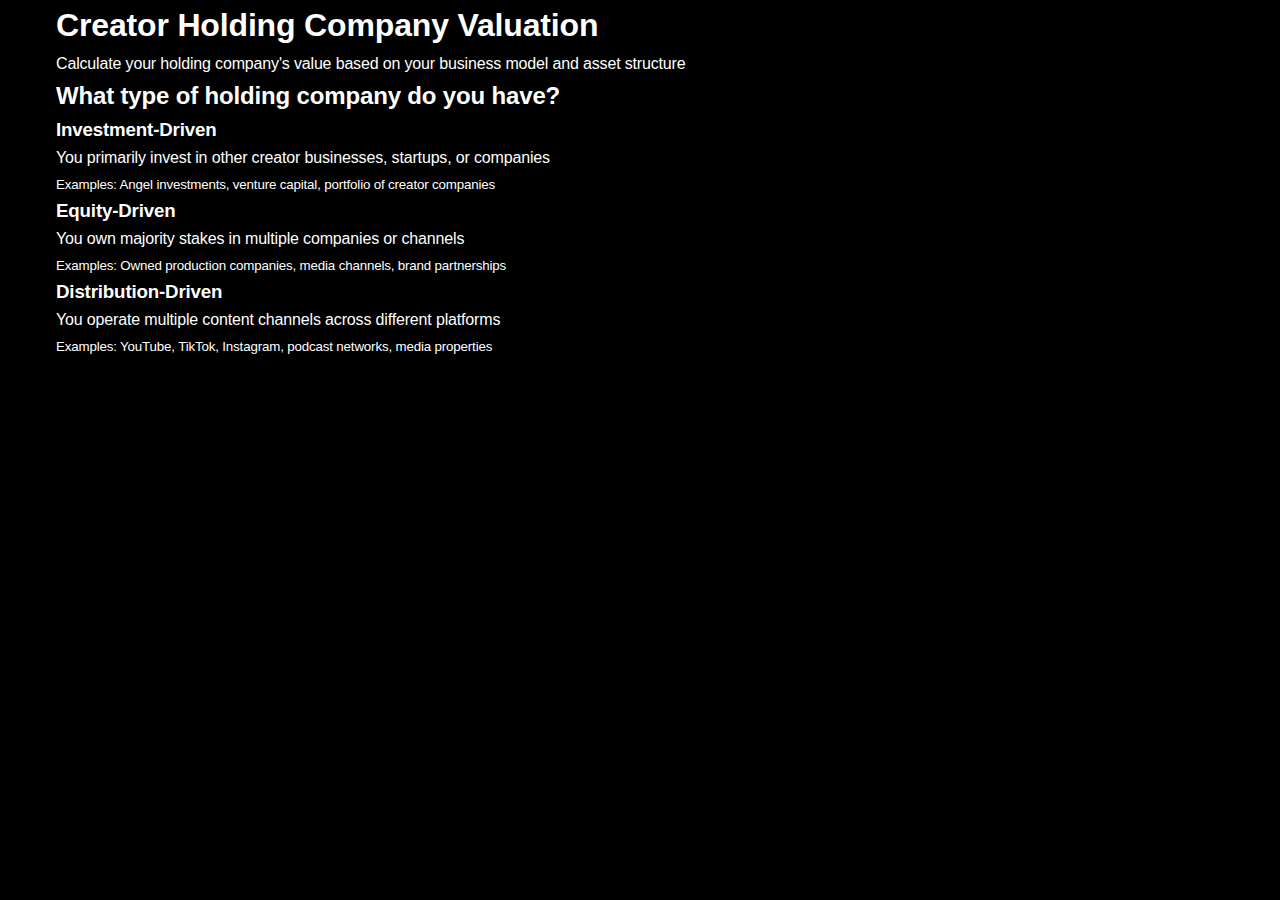
<file: calc-index.html>
<!DOCTYPE html>
<html lang="en">
<head>
    <meta charset="UTF-8">
    <meta name="viewport" content="width=device-width, initial-scale=1.0">
    <title>Creator Holding Company Valuation Calculator | value.cvaccelerator.com</title>
    <meta name="description" content="Calculate your creator holding company's value based on your business model - Investment-Driven, Equity-Driven, or Distribution-Driven. Professional valuation tools for creator entrepreneurs.">
    <link rel="stylesheet" href="style.css">
</head>
<body>
    <div class="container">
        <header>
            <h1>Creator Holding Company Valuation</h1>
            <p class="subtitle">Calculate your holding company's value based on your business model and asset structure</p>
        </header>

        <div class="business-model-selection">
            <h2>What type of holding company do you have?</h2>
            <div class="model-cards">
                <div class="model-card" id="investment-card" onclick="selectModel('investment')">
                    <h3>Investment-Driven</h3>
                    <p>You primarily invest in other creator businesses, startups, or companies</p>
                    <small>Examples: Angel investments, venture capital, portfolio of creator companies</small>
                </div>
                <div class="model-card" id="equity-card" onclick="selectModel('equity')">
                    <h3>Equity-Driven</h3>
                    <p>You own majority stakes in multiple companies or channels</p>
                    <small>Examples: Owned production companies, media channels, brand partnerships</small>
                </div>
                <div class="model-card" id="distribution-card" onclick="selectModel('distribution')">
                    <h3>Distribution-Driven</h3>
                    <p>You operate multiple content channels across different platforms</p>
                    <small>Examples: YouTube, TikTok, Instagram, podcast networks, media properties</small>
                </div>
            </div>
        </div>

        <div id="calculator-section" style="display: none;">
            <div id="investment-calculator" class="calculator-view">
                <h2>Investment-Driven HoldCo Valuation</h2>
                <p class="section-subtitle">Value your holding company based on your investment portfolio and returns</p>
                
                <div class="input-sections">
                    <div class="input-section">
                        <h3>Investment Portfolio</h3>
                        <div class="input-group">
                            <label for="totalCapitalDeployed">Total Capital Deployed ($)</label>
                            <input type="number" id="totalCapitalDeployed" placeholder="Enter total capital invested" oninput="calculateInvestmentValuation()">
                            <small>Include: All money you've invested across all companies, startups, and creator businesses</small>
                        </div>
                        <div class="input-group">
                            <label for="numberOfInvestments">Number of Investments</label>
                            <input type="number" id="numberOfInvestments" placeholder="Enter number of investments" oninput="calculateInvestmentValuation()">
                            <small>Total number of investments made across your portfolio</small>
                        </div>
                    </div>
                    
                    <div class="input-section">
                        <h3>Portfolio Performance</h3>
                        <div class="input-group">
                            <label for="currentPortfolioValue">Current Portfolio Value ($)</label>
                            <input type="number" id="currentPortfolioValue" placeholder="Enter current portfolio value" oninput="calculateInvestmentValuation()">
                            <small>Include: Current valuation of all your investments (use latest valuations)</small>
                        </div>
                        <div class="input-group">
                            <label for="realizedReturns">Realized Returns ($)</label>
                            <input type="number" id="realizedReturns" placeholder="Enter realized returns" oninput="calculateInvestmentValuation()">
                            <small>Money received from exits, dividends, or distributions</small>
                        </div>
                    </div>
                </div>
                
                <div class="results-section">
                    <h3>Valuation Results</h3>
                    <div class="result-item">
                        <span class="result-label">Portfolio IRR:</span>
                        <span class="result-value" id="portfolioIRR">0%</span>
                    </div>
                    <div class="result-item">
                        <span class="result-label">Management Premium:</span>
                        <span class="result-value" id="managementPremium">0%</span>
                    </div>
                    <div class="result-item">
                        <span class="result-label">Portfolio-Based Valuation:</span>
                        <span class="result-value" id="portfolioValuation">$0</span>
                    </div>
                    <div class="result-item">
                        <span class="result-label">IRR-Based Valuation:</span>
                        <span class="result-value" id="irrValuation">$0</span>
                    </div>
                </div>
            </div>

            <div id="equity-calculator" class="calculator-view" style="display: none;">
                <h2>Equity-Driven HoldCo Valuation</h2>
                <p class="section-subtitle">Value your holding company based on your equity holdings and company valuations</p>
                
                <div class="input-sections">
                    <div class="input-section">
                        <h3>Company Holdings</h3>
                        <div id="equity-companies">
                            <div class="company-row">
                                <div class="input-group">
                                    <label>Company Name</label>
                                    <input type="text" placeholder="Enter company name" class="company-name">
                                </div>
                                <div class="input-group">
                                    <label>% Owned</label>
                                    <input type="number" placeholder="%" class="ownership-percent" oninput="calculateEquityValuation()">
                                </div>
                                <div class="input-group">
                                    <label>Company Valuation ($)</label>
                                    <input type="number" placeholder="Enter valuation" class="company-valuation" oninput="calculateEquityValuation()">
                                </div>
                                <button class="remove-btn" onclick="removeEquityRow(this)">Remove</button>
                            </div>
                        </div>
                        <button class="add-btn" onclick="addEquityRow()">Add Company</button>
                    </div>
                    
                    <div class="input-section">
                        <h3>Additional Value</h3>
                        <div class="input-group">
                            <label for="synergyValue">Synergy Value ($)</label>
                            <input type="number" id="synergyValue" placeholder="Enter synergy value" oninput="calculateEquityValuation()">
                            <small>Value created by combining companies</small>
                        </div>
                        <div class="input-group">
                            <label for="brandValue">Brand Value ($)</label>
                            <input type="number" id="brandValue" placeholder="Enter brand value" oninput="calculateEquityValuation()">
                            <small>Value of your brand and reputation</small>
                        </div>
                    </div>
                </div>
                
                <div class="results-section">
                    <h3>Valuation Results</h3>
                    <div class="result-item">
                        <span class="result-label">Sum of Company Values:</span>
                        <span class="result-value" id="sumCompanyValues">$0</span>
                    </div>
                    <div class="result-item">
                        <span class="result-label">Asset-Based Valuation:</span>
                        <span class="result-value" id="assetBasedValuation">$0</span>
                    </div>
                    <div class="result-item">
                        <span class="result-label">Revenue-Based Valuation:</span>
                        <span class="result-value" id="revenueBasedValuation">$0</span>
                    </div>
                </div>
            </div>

            <div id="distribution-calculator" class="calculator-view" style="display: none;">
                <h2>Distribution-Driven HoldCo Valuation</h2>
                <p class="section-subtitle">Value your holding company based on your content channels and audience reach</p>
                
                <div class="input-sections">
                    <div class="input-section">
                        <h3>Content Channels</h3>
                        <div id="distribution-channels">
                            <div class="channel-row">
                                <div class="input-group">
                                    <label>Platform</label>
                                    <input type="text" placeholder="e.g., YouTube, TikTok" class="platform-name">
                                </div>
                                <div class="input-group">
                                    <label>Followers</label>
                                    <input type="number" placeholder="Follower count" class="followers" oninput="calculateDistributionValuation()">
                                </div>
                                <div class="input-group">
                                    <label>Monthly Views</label>
                                    <input type="number" placeholder="Monthly views" class="monthly-views" oninput="calculateDistributionValuation()">
                                </div>
                                <div class="input-group">
                                    <label>Monthly Revenue ($)</label>
                                    <input type="number" placeholder="Monthly revenue" class="monthly-revenue" oninput="calculateDistributionValuation()">
                                </div>
                                <button class="remove-btn" onclick="removeDistributionRow(this)">Remove</button>
                            </div>
                        </div>
                        <button class="add-btn" onclick="addDistributionRow()">Add Channel</button>
                    </div>
                    
                    <div class="input-section">
                        <h3>Revenue Streams</h3>
                        <div class="input-group">
                            <label for="monthlyAdRevenue">Monthly Ad Revenue ($)</label>
                            <input type="number" id="monthlyAdRevenue" placeholder="Enter ad revenue" oninput="calculateDistributionValuation()">
                        </div>
                        <div class="input-group">
                            <label for="monthlySponsorshipRevenue">Monthly Sponsorship Revenue ($)</label>
                            <input type="number" id="monthlySponsorshipRevenue" placeholder="Enter sponsorship revenue" oninput="calculateDistributionValuation()">
                        </div>
                        <div class="input-group">
                            <label for="monthlySubscriptionRevenue">Monthly Subscription Revenue ($)</label>
                            <input type="number" id="monthlySubscriptionRevenue" placeholder="Enter subscription revenue" oninput="calculateDistributionValuation()">
                        </div>
                    </div>
                </div>
                
                <div class="results-section">
                    <h3>Valuation Results</h3>
                    <div class="result-item">
                        <span class="result-label">Total Monthly Revenue:</span>
                        <span class="result-value" id="totalMonthlyRevenue">$0</span>
                    </div>
                    <div class="result-item">
                        <span class="result-label">Annual Revenue:</span>
                        <span class="result-value" id="annualRevenue">$0</span>
                    </div>
                    <div class="result-item">
                        <span class="result-label">Audience-Based Valuation:</span>
                        <span class="result-value" id="audienceBasedValuation">$0</span>
                    </div>
                    <div class="result-item">
                        <span class="result-label">Revenue-Based Valuation:</span>
                        <span class="result-value" id="distributionRevenueValuation">$0</span>
                    </div>
                </div>
            </div>

            <div class="action-buttons">
                <button class="btn-primary" onclick="exportResults()">Export Valuation Report</button>
                <button class="btn-primary" onclick="downloadExcelTemplate()">Download Excel Template</button>
                <button class="btn-secondary" onclick="resetCalculator()">Reset Calculator</button>
            </div>
        </div>
    </div>

    <script>
        let selectedModel = null;

        function selectModel(model) {
            selectedModel = model;
            
            // Update card selection
            document.querySelectorAll('.model-card').forEach(card => {
                card.classList.remove('selected');
            });
            document.getElementById(model + '-card').classList.add('selected');
            
            // Show calculator section
            document.getElementById('calculator-section').style.display = 'block';
            
            // Show relevant calculator
            document.querySelectorAll('.calculator-view').forEach(view => {
                view.style.display = 'none';
            });
            document.getElementById(model + '-calculator').style.display = 'block';
            
            // Calculate initial values
            if (model === 'investment') calculateInvestmentValuation();
            else if (model === 'equity') calculateEquityValuation();
            else if (model === 'distribution') calculateDistributionValuation();
        }

        function calculateInvestmentValuation() {
            const capitalDeployed = parseFloat(document.getElementById('totalCapitalDeployed').value) || 0;
            const currentValue = parseFloat(document.getElementById('currentPortfolioValue').value) || 0;
            const realizedReturns = parseFloat(document.getElementById('realizedReturns').value) || 0;
            
            // Calculate Portfolio IRR
            const totalReturns = currentValue + realizedReturns;
            const portfolioIRR = capitalDeployed > 0 ? ((totalReturns - capitalDeployed) / capitalDeployed) * 100 : 0;
            
            // Calculate Management Premium based on IRR
            let managementPremium = 0;
            if (portfolioIRR > 30) managementPremium = 15;
            else if (portfolioIRR > 20) managementPremium = 10;
            else if (portfolioIRR > 10) managementPremium = 5;
            
            // Calculate valuations
            const portfolioValuation = currentValue * (1 + managementPremium / 100);
            const irrValuation = capitalDeployed * (1 + portfolioIRR / 100) * 1.2;
            
            // Update display
            document.getElementById('portfolioIRR').textContent = portfolioIRR.toFixed(1) + '%';
            document.getElementById('managementPremium').textContent = managementPremium + '%';
            document.getElementById('portfolioValuation').textContent = '$' + formatNumber(portfolioValuation);
            document.getElementById('irrValuation').textContent = '$' + formatNumber(irrValuation);
        }

        function calculateEquityValuation() {
            let sumCompanyValues = 0;
            const companyRows = document.querySelectorAll('#equity-companies .company-row');
            
            companyRows.forEach(row => {
                const ownership = parseFloat(row.querySelector('.ownership-percent').value) || 0;
                const valuation = parseFloat(row.querySelector('.company-valuation').value) || 0;
                sumCompanyValues += (ownership / 100) * valuation;
            });
            
            const synergyValue = parseFloat(document.getElementById('synergyValue').value) || 0;
            const brandValue = parseFloat(document.getElementById('brandValue').value) || 0;
            
            const assetBasedValuation = sumCompanyValues + synergyValue + brandValue;
            
            // Simple revenue-based calculation (would need revenue inputs)
            const revenueBasedValuation = assetBasedValuation * 0.8; // Placeholder
            
            document.getElementById('sumCompanyValues').textContent = '$' + formatNumber(sumCompanyValues);
            document.getElementById('assetBasedValuation').textContent = '$' + formatNumber(assetBasedValuation);
            document.getElementById('revenueBasedValuation').textContent = '$' + formatNumber(revenueBasedValuation);
        }

        function calculateDistributionValuation() {
            let totalFollowers = 0;
            let totalMonthlyRevenue = 0;
            
            const channelRows = document.querySelectorAll('#distribution-channels .channel-row');
            channelRows.forEach(row => {
                const followers = parseFloat(row.querySelector('.followers').value) || 0;
                const revenue = parseFloat(row.querySelector('.monthly-revenue').value) || 0;
                totalFollowers += followers;
                totalMonthlyRevenue += revenue;
            });
            
            const adRevenue = parseFloat(document.getElementById('monthlyAdRevenue').value) || 0;
            const sponsorshipRevenue = parseFloat(document.getElementById('monthlySponsorshipRevenue').value) || 0;
            const subscriptionRevenue = parseFloat(document.getElementById('monthlySubscriptionRevenue').value) || 0;
            
            totalMonthlyRevenue += adRevenue + sponsorshipRevenue + subscriptionRevenue;
            const annualRevenue = totalMonthlyRevenue * 12;
            
            // Calculate valuations
            const baseAudienceValue = 0.5; // $0.50 per follower
            const audienceBasedValuation = totalFollowers * baseAudienceValue;
            
            // Revenue multiple based on revenue streams
            const revenueStreams = [adRevenue, sponsorshipRevenue, subscriptionRevenue].filter(r => r > 0).length;
            const revenueMultiple = revenueStreams >= 3 ? 4 : revenueStreams >= 2 ? 3 : 2;
            const distributionRevenueValuation = annualRevenue * revenueMultiple;
            
            document.getElementById('totalMonthlyRevenue').textContent = '$' + formatNumber(totalMonthlyRevenue);
            document.getElementById('annualRevenue').textContent = '$' + formatNumber(annualRevenue);
            document.getElementById('audienceBasedValuation').textContent = '$' + formatNumber(audienceBasedValuation);
            document.getElementById('distributionRevenueValuation').textContent = '$' + formatNumber(distributionRevenueValuation);
        }

        function addEquityRow() {
            const container = document.getElementById('equity-companies');
            const newRow = document.createElement('div');
            newRow.className = 'company-row';
            newRow.innerHTML = `
                <div class="input-group">
                    <label>Company Name</label>
                    <input type="text" placeholder="Enter company name" class="company-name">
                </div>
                <div class="input-group">
                    <label>% Owned</label>
                    <input type="number" placeholder="%" class="ownership-percent" oninput="calculateEquityValuation()">
                </div>
                <div class="input-group">
                    <label>Company Valuation ($)</label>
                    <input type="number" placeholder="Enter valuation" class="company-valuation" oninput="calculateEquityValuation()">
                </div>
                <button class="remove-btn" onclick="removeEquityRow(this)">Remove</button>
            `;
            container.appendChild(newRow);
        }

        function removeEquityRow(button) {
            button.parentElement.remove();
            calculateEquityValuation();
        }

        function addDistributionRow() {
            const container = document.getElementById('distribution-channels');
            const newRow = document.createElement('div');
            newRow.className = 'channel-row';
            newRow.innerHTML = `
                <div class="input-group">
                    <label>Platform</label>
                    <input type="text" placeholder="e.g., YouTube, TikTok" class="platform-name">
                </div>
                <div class="input-group">
                    <label>Followers</label>
                    <input type="number" placeholder="Follower count" class="followers" oninput="calculateDistributionValuation()">
                </div>
                <div class="input-group">
                    <label>Monthly Views</label>
                    <input type="number" placeholder="Monthly views" class="monthly-views" oninput="calculateDistributionValuation()">
                </div>
                <div class="input-group">
                    <label>Monthly Revenue ($)</label>
                    <input type="number" placeholder="Monthly revenue" class="monthly-revenue" oninput="calculateDistributionValuation()">
                </div>
                <button class="remove-btn" onclick="removeDistributionRow(this)">Remove</button>
            `;
            container.appendChild(newRow);
        }

        function removeDistributionRow(button) {
            button.parentElement.remove();
            calculateDistributionValuation();
        }

        function formatNumber(num) {
            return new Intl.NumberFormat('en-US').format(num);
        }

        function exportResults() {
            // Export functionality would go here
            alert('Export functionality coming soon!');
        }

        function downloadExcelTemplate() {
            // Create a link to download the CSV file
            const link = document.createElement("a");
            link.href = "excel-templates/holdco-valuation-template.csv";
            link.download = "holdco-valuation-template.csv";
            link.click();
        }

        function resetCalculator() {
            // Reset all inputs
            document.querySelectorAll('input').forEach(input => {
                input.value = '';
            });
            
            // Reset results
            document.querySelectorAll('.result-value').forEach(result => {
                result.textContent = '$0';
            });
            
            // Hide calculator section
            document.getElementById('calculator-section').style.display = 'none';
            
            // Reset model selection
            document.querySelectorAll('.model-card').forEach(card => {
                card.classList.remove('selected');
            });
            selectedModel = null;
        }
    </script>
</body>
</html>
</file>
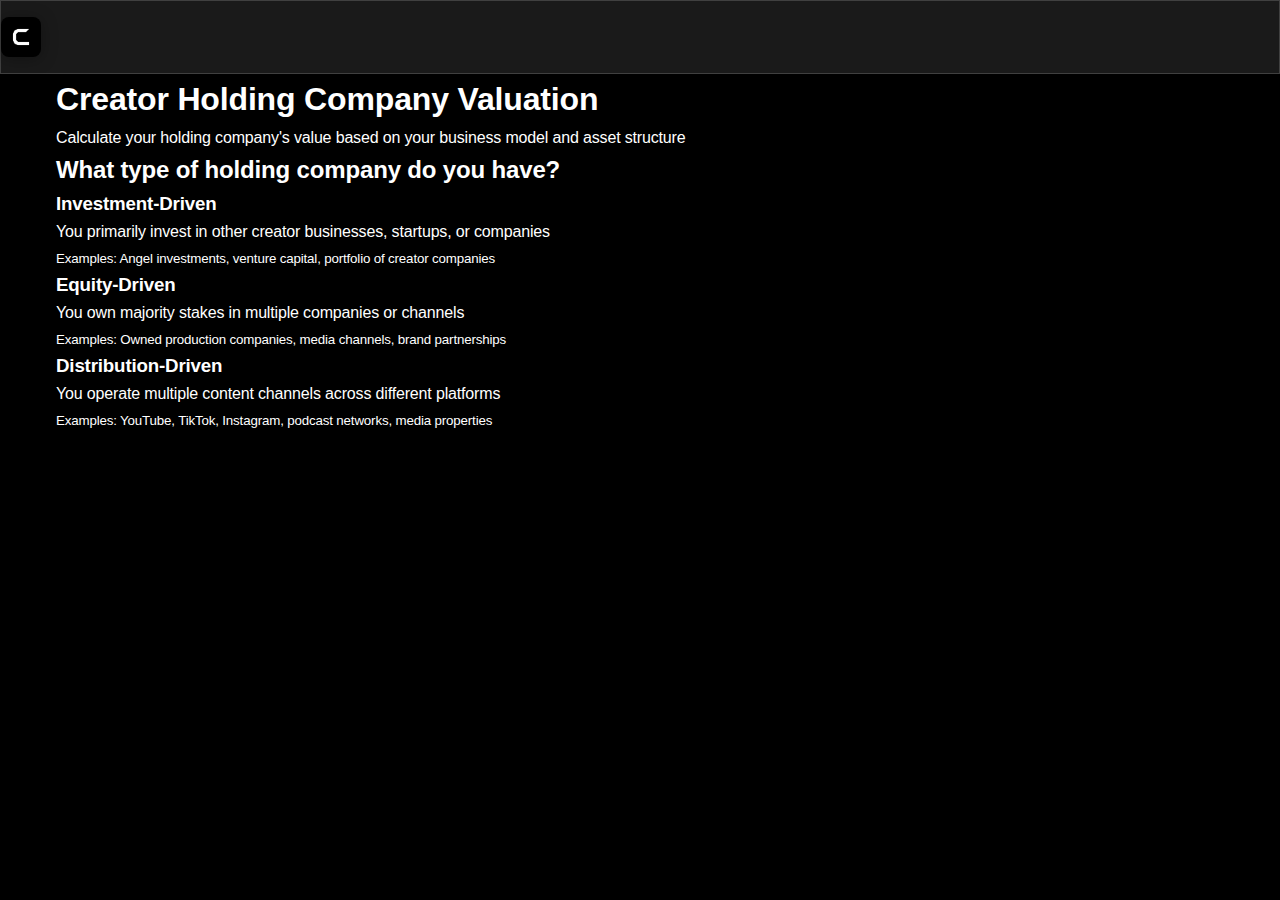
<file: index_backup.html>
<!DOCTYPE html>
<html lang="en">
<head>
    <meta charset="UTF-8">
    <meta name="viewport" content="width=device-width, initial-scale=1.0">
    <title>Creator Holding Company Valuation Calculator | value.cvaccelerator.com</title>
    <meta name="description" content="Calculate your creator holding company's value based on your business model - Investment-Driven, Equity-Driven, or Distribution-Driven. Professional valuation tools for creator entrepreneurs.">
    <link rel="stylesheet" href="style.css">
</head>
<body>
        <header class="site-header">
            <a href="https://cvaccelerator.com" class="logo-link">
                <img src="assets/images/cva-logo.png" alt="CVA Accelerator" class="site-logo">
            </a>
        </header>    <div class="container">
        <header>
            <h1>Creator Holding Company Valuation</h1>
            <p class="subtitle">Calculate your holding company's value based on your business model and asset structure</p>
        </header>

        <div class="business-model-selection">
            <h2>What type of holding company do you have?</h2>
            <div class="model-cards">
                <div class="model-card" id="investment-card" onclick="selectModel('investment')">
                    <h3>Investment-Driven</h3>
                    <p>You primarily invest in other creator businesses, startups, or companies</p>
                    <small>Examples: Angel investments, venture capital, portfolio of creator companies</small>
                </div>
                <div class="model-card" id="equity-card" onclick="selectModel('equity')">
                    <h3>Equity-Driven</h3>
                    <p>You own majority stakes in multiple companies or channels</p>
                    <small>Examples: Owned production companies, media channels, brand partnerships</small>
                </div>
                <div class="model-card" id="distribution-card" onclick="selectModel('distribution')">
                    <h3>Distribution-Driven</h3>
                    <p>You operate multiple content channels across different platforms</p>
                    <small>Examples: YouTube, TikTok, Instagram, podcast networks, media properties</small>
                </div>
            </div>
        </div>

        <div id="calculator-section" style="display: none;">
            <div id="investment-calculator" class="calculator-view">
                <h2>Investment-Driven HoldCo Valuation</h2>
                <p class="section-subtitle">Value your holding company based on your investment portfolio and returns</p>
                
                <div class="input-sections">
                    <div class="input-section">
                        <h3>Investment Portfolio</h3>
                        <div class="input-group">
                            <label for="totalCapitalDeployed">Total Capital Deployed ($)</label>
                            <input type="number" id="totalCapitalDeployed" placeholder="Enter total capital invested" oninput="calculateInvestmentValuation()">
                            <small>Include: All money you've invested across all companies, startups, and creator businesses</small>
                        </div>
                        <div class="input-group">
                            <label for="numberOfInvestments">Number of Investments</label>
                            <input type="number" id="numberOfInvestments" placeholder="Enter number of investments" oninput="calculateInvestmentValuation()">
                            <small>Total number of investments made across your portfolio</small>
                        </div>
                    </div>
                    
                    <div class="input-section">
                        <h3>Portfolio Performance</h3>
                        <div class="input-group">
                            <label for="currentPortfolioValue">Current Portfolio Value ($)</label>
                            <input type="number" id="currentPortfolioValue" placeholder="Enter current portfolio value" oninput="calculateInvestmentValuation()">
                            <small>Include: Current valuation of all your investments (use latest valuations)</small>
                        </div>
                        <div class="input-group">
                            <label for="realizedReturns">Realized Returns ($)</label>
                            <input type="number" id="realizedReturns" placeholder="Enter realized returns" oninput="calculateInvestmentValuation()">
                            <small>Money received from exits, dividends, or distributions</small>
                        </div>
                    </div>
                </div>
                
                <div class="results-section">
                    <h3>Valuation Results</h3>
                    <div class="result-item">
                        <span class="result-label">Portfolio IRR:</span>
                        <span class="result-value" id="portfolioIRR">0%</span>
                    </div>
                    <div class="result-item">
                        <span class="result-label">Management Premium:</span>
                        <span class="result-value" id="managementPremium">0%</span>
                    </div>
                    <div class="result-item">
                        <span class="result-label">Portfolio-Based Valuation:</span>
                        <span class="result-value" id="portfolioValuation">$0</span>
                    </div>
                    <div class="result-item">
                        <span class="result-label">IRR-Based Valuation:</span>
                        <span class="result-value" id="irrValuation">$0</span>
                    </div>
                </div>
            </div>

            <div id="equity-calculator" class="calculator-view" style="display: none;">
                <h2>Equity-Driven HoldCo Valuation</h2>
                <p class="section-subtitle">Value your holding company based on your equity holdings and company valuations</p>
                
                <div class="input-sections">
                    <div class="input-section">
                        <h3>Company Holdings</h3>
                        <div id="equity-companies">
                            <div class="company-row">
                                <div class="input-group">
                                    <label>Company Name</label>
                                    <input type="text" placeholder="Enter company name" class="company-name">
                                </div>
                                <div class="input-group">
                                    <label>% Owned</label>
                                    <input type="number" placeholder="%" class="ownership-percent" oninput="calculateEquityValuation()">
                                </div>
                                <div class="input-group">
                                    <label>Company Valuation ($)</label>
                                    <input type="number" placeholder="Enter valuation" class="company-valuation" oninput="calculateEquityValuation()">
                                </div>
                                <button class="remove-btn" onclick="removeEquityRow(this)">Remove</button>
                            </div>
                        </div>
                        <button class="add-btn" onclick="addEquityRow()">Add Company</button>
                    </div>
                    
                    <div class="input-section">
                        <h3>Additional Value</h3>
                        <div class="input-group">
                            <label for="synergyValue">Synergy Value ($)</label>
                            <input type="number" id="synergyValue" placeholder="Enter synergy value" oninput="calculateEquityValuation()">
                            <small>Value created by combining companies</small>
                        </div>
                        <div class="input-group">
                            <label for="brandValue">Brand Value ($)</label>
                            <input type="number" id="brandValue" placeholder="Enter brand value" oninput="calculateEquityValuation()">
                            <small>Value of your brand and reputation</small>
                        </div>
                    </div>
                </div>
                
                <div class="results-section">
                    <h3>Valuation Results</h3>
                    <div class="result-item">
                        <span class="result-label">Sum of Company Values:</span>
                        <span class="result-value" id="sumCompanyValues">$0</span>
                    </div>
                    <div class="result-item">
                        <span class="result-label">Asset-Based Valuation:</span>
                        <span class="result-value" id="assetBasedValuation">$0</span>
                    </div>
                    <div class="result-item">
                        <span class="result-label">Revenue-Based Valuation:</span>
                        <span class="result-value" id="revenueBasedValuation">$0</span>
                    </div>
                </div>
            </div>

            <div id="distribution-calculator" class="calculator-view" style="display: none;">
                <h2>Distribution-Driven HoldCo Valuation</h2>
                <p class="section-subtitle">Value your holding company based on your content channels and audience reach</p>
                
                <div class="input-sections">
                    <div class="input-section">
                        <h3>Content Channels</h3>
                        <div id="distribution-channels">
                            <div class="channel-row">
                                <div class="input-group">
                                    <label>Platform</label>
                                    <input type="text" placeholder="e.g., YouTube, TikTok" class="platform-name">
                                </div>
                                <div class="input-group">
                                    <label>Followers</label>
                                    <input type="number" placeholder="Follower count" class="followers" oninput="calculateDistributionValuation()">
                                </div>
                                <div class="input-group">
                                    <label>Monthly Views</label>
                                    <input type="number" placeholder="Monthly views" class="monthly-views" oninput="calculateDistributionValuation()">
                                </div>
                                <div class="input-group">
                                    <label>Monthly Revenue ($)</label>
                                    <input type="number" placeholder="Monthly revenue" class="monthly-revenue" oninput="calculateDistributionValuation()">
                                </div>
                                <button class="remove-btn" onclick="removeDistributionRow(this)">Remove</button>
                            </div>
                        </div>
                        <button class="add-btn" onclick="addDistributionRow()">Add Channel</button>
                    </div>
                    
                    <div class="input-section">
                        <h3>Revenue Streams</h3>
                        <div class="input-group">
                            <label for="monthlyAdRevenue">Monthly Ad Revenue ($)</label>
                            <input type="number" id="monthlyAdRevenue" placeholder="Enter ad revenue" oninput="calculateDistributionValuation()">
                        </div>
                        <div class="input-group">
                            <label for="monthlySponsorshipRevenue">Monthly Sponsorship Revenue ($)</label>
                            <input type="number" id="monthlySponsorshipRevenue" placeholder="Enter sponsorship revenue" oninput="calculateDistributionValuation()">
                        </div>
                        <div class="input-group">
                            <label for="monthlySubscriptionRevenue">Monthly Subscription Revenue ($)</label>
                            <input type="number" id="monthlySubscriptionRevenue" placeholder="Enter subscription revenue" oninput="calculateDistributionValuation()">
                        </div>
                    </div>
                </div>
                
                <div class="results-section">
                    <h3>Valuation Results</h3>
                    <div class="result-item">
                        <span class="result-label">Total Monthly Revenue:</span>
                        <span class="result-value" id="totalMonthlyRevenue">$0</span>
                    </div>
                    <div class="result-item">
                        <span class="result-label">Annual Revenue:</span>
                        <span class="result-value" id="annualRevenue">$0</span>
                    </div>
                    <div class="result-item">
                        <span class="result-label">Audience-Based Valuation:</span>
                        <span class="result-value" id="audienceBasedValuation">$0</span>
                    </div>
                    <div class="result-item">
                        <span class="result-label">Revenue-Based Valuation:</span>
                        <span class="result-value" id="distributionRevenueValuation">$0</span>
                    </div>
                </div>
            </div>

            <div class="action-buttons">
                <button class="btn-primary" onclick="exportResults()">Export Valuation Report</button>
                <button class="btn-primary" onclick="downloadExcelTemplate()">Download Excel Template</button>
                <button class="btn-secondary" onclick="resetCalculator()">Reset Calculator</button>
            </div>
        </div>
    </div>

    <script>
        let selectedModel = null;

        function selectModel(model) {
            selectedModel = model;
            
            // Update card selection
            document.querySelectorAll('.model-card').forEach(card => {
                card.classList.remove('selected');
            });
            document.getElementById(model + '-card').classList.add('selected');
            
            // Show calculator section
            document.getElementById('calculator-section').style.display = 'block';
            
            // Show relevant calculator
            document.querySelectorAll('.calculator-view').forEach(view => {
                view.style.display = 'none';
            });
            document.getElementById(model + '-calculator').style.display = 'block';
            
            // Calculate initial values
            if (model === 'investment') calculateInvestmentValuation();
            else if (model === 'equity') calculateEquityValuation();
            else if (model === 'distribution') calculateDistributionValuation();
        }

        function calculateInvestmentValuation() {
            const capitalDeployed = parseFloat(document.getElementById('totalCapitalDeployed').value) || 0;
            const currentValue = parseFloat(document.getElementById('currentPortfolioValue').value) || 0;
            const realizedReturns = parseFloat(document.getElementById('realizedReturns').value) || 0;
            
            // Calculate Portfolio IRR
            const totalReturns = currentValue + realizedReturns;
            const portfolioIRR = capitalDeployed > 0 ? ((totalReturns - capitalDeployed) / capitalDeployed) * 100 : 0;
            
            // Calculate Management Premium based on IRR
            let managementPremium = 0;
            if (portfolioIRR > 30) managementPremium = 15;
            else if (portfolioIRR > 20) managementPremium = 10;
            else if (portfolioIRR > 10) managementPremium = 5;
            
            // Calculate valuations
            const portfolioValuation = currentValue * (1 + managementPremium / 100);
            const irrValuation = capitalDeployed * (1 + portfolioIRR / 100) * 1.2;
            
            // Update display
            document.getElementById('portfolioIRR').textContent = portfolioIRR.toFixed(1) + '%';
            document.getElementById('managementPremium').textContent = managementPremium + '%';
            document.getElementById('portfolioValuation').textContent = '$' + formatNumber(portfolioValuation);
            document.getElementById('irrValuation').textContent = '$' + formatNumber(irrValuation);
        }

        function calculateEquityValuation() {
            let sumCompanyValues = 0;
            const companyRows = document.querySelectorAll('#equity-companies .company-row');
            
            companyRows.forEach(row => {
                const ownership = parseFloat(row.querySelector('.ownership-percent').value) || 0;
                const valuation = parseFloat(row.querySelector('.company-valuation').value) || 0;
                sumCompanyValues += (ownership / 100) * valuation;
            });
            
            const synergyValue = parseFloat(document.getElementById('synergyValue').value) || 0;
            const brandValue = parseFloat(document.getElementById('brandValue').value) || 0;
            
            const assetBasedValuation = sumCompanyValues + synergyValue + brandValue;
            
            // Simple revenue-based calculation (would need revenue inputs)
            const revenueBasedValuation = assetBasedValuation * 0.8; // Placeholder
            
            document.getElementById('sumCompanyValues').textContent = '$' + formatNumber(sumCompanyValues);
            document.getElementById('assetBasedValuation').textContent = '$' + formatNumber(assetBasedValuation);
            document.getElementById('revenueBasedValuation').textContent = '$' + formatNumber(revenueBasedValuation);
        }

        function calculateDistributionValuation() {
            let totalFollowers = 0;
            let totalMonthlyRevenue = 0;
            
            const channelRows = document.querySelectorAll('#distribution-channels .channel-row');
            channelRows.forEach(row => {
                const followers = parseFloat(row.querySelector('.followers').value) || 0;
                const revenue = parseFloat(row.querySelector('.monthly-revenue').value) || 0;
                totalFollowers += followers;
                totalMonthlyRevenue += revenue;
            });
            
            const adRevenue = parseFloat(document.getElementById('monthlyAdRevenue').value) || 0;
            const sponsorshipRevenue = parseFloat(document.getElementById('monthlySponsorshipRevenue').value) || 0;
            const subscriptionRevenue = parseFloat(document.getElementById('monthlySubscriptionRevenue').value) || 0;
            
            totalMonthlyRevenue += adRevenue + sponsorshipRevenue + subscriptionRevenue;
            const annualRevenue = totalMonthlyRevenue * 12;
            
            // Calculate valuations
            const baseAudienceValue = 0.5; // $0.50 per follower
            const audienceBasedValuation = totalFollowers * baseAudienceValue;
            
            // Revenue multiple based on revenue streams
            const revenueStreams = [adRevenue, sponsorshipRevenue, subscriptionRevenue].filter(r => r > 0).length;
            const revenueMultiple = revenueStreams >= 3 ? 4 : revenueStreams >= 2 ? 3 : 2;
            const distributionRevenueValuation = annualRevenue * revenueMultiple;
            
            document.getElementById('totalMonthlyRevenue').textContent = '$' + formatNumber(totalMonthlyRevenue);
            document.getElementById('annualRevenue').textContent = '$' + formatNumber(annualRevenue);
            document.getElementById('audienceBasedValuation').textContent = '$' + formatNumber(audienceBasedValuation);
            document.getElementById('distributionRevenueValuation').textContent = '$' + formatNumber(distributionRevenueValuation);
        }

        function addEquityRow() {
            const container = document.getElementById('equity-companies');
            const newRow = document.createElement('div');
            newRow.className = 'company-row';
            newRow.innerHTML = `
                <div class="input-group">
                    <label>Company Name</label>
                    <input type="text" placeholder="Enter company name" class="company-name">
                </div>
                <div class="input-group">
                    <label>% Owned</label>
                    <input type="number" placeholder="%" class="ownership-percent" oninput="calculateEquityValuation()">
                </div>
                <div class="input-group">
                    <label>Company Valuation ($)</label>
                    <input type="number" placeholder="Enter valuation" class="company-valuation" oninput="calculateEquityValuation()">
                </div>
                <button class="remove-btn" onclick="removeEquityRow(this)">Remove</button>
            `;
            container.appendChild(newRow);
        }

        function removeEquityRow(button) {
            button.parentElement.remove();
            calculateEquityValuation();
        }

        function addDistributionRow() {
            const container = document.getElementById('distribution-channels');
            const newRow = document.createElement('div');
            newRow.className = 'channel-row';
            newRow.innerHTML = `
                <div class="input-group">
                    <label>Platform</label>
                    <input type="text" placeholder="e.g., YouTube, TikTok" class="platform-name">
                </div>
                <div class="input-group">
                    <label>Followers</label>
                    <input type="number" placeholder="Follower count" class="followers" oninput="calculateDistributionValuation()">
                </div>
                <div class="input-group">
                    <label>Monthly Views</label>
                    <input type="number" placeholder="Monthly views" class="monthly-views" oninput="calculateDistributionValuation()">
                </div>
                <div class="input-group">
                    <label>Monthly Revenue ($)</label>
                    <input type="number" placeholder="Monthly revenue" class="monthly-revenue" oninput="calculateDistributionValuation()">
                </div>
                <button class="remove-btn" onclick="removeDistributionRow(this)">Remove</button>
            `;
            container.appendChild(newRow);
        }

        function removeDistributionRow(button) {
            button.parentElement.remove();
            calculateDistributionValuation();
        }

        function formatNumber(num) {
            return new Intl.NumberFormat('en-US').format(num);
        }

        function exportResults() {
            // Export functionality would go here
            alert('Export functionality coming soon!');
        }

        function downloadExcelTemplate() {
            // Create a link to download the CSV file
            const link = document.createElement("a");
            link.href = "excel-templates/holdco-valuation-template.csv";
            link.download = "holdco-valuation-template.csv";
            link.click();
        }

        function resetCalculator() {
            // Reset all inputs
            document.querySelectorAll('input').forEach(input => {
                input.value = '';
            });
            
            // Reset results
            document.querySelectorAll('.result-value').forEach(result => {
                result.textContent = '$0';
            });
            
            // Hide calculator section
            document.getElementById('calculator-section').style.display = 'none';
            
            // Reset model selection
            document.querySelectorAll('.model-card').forEach(card => {
                card.classList.remove('selected');
            });
            selectedModel = null;
        }
    </script>
</body>
</html>
</file>
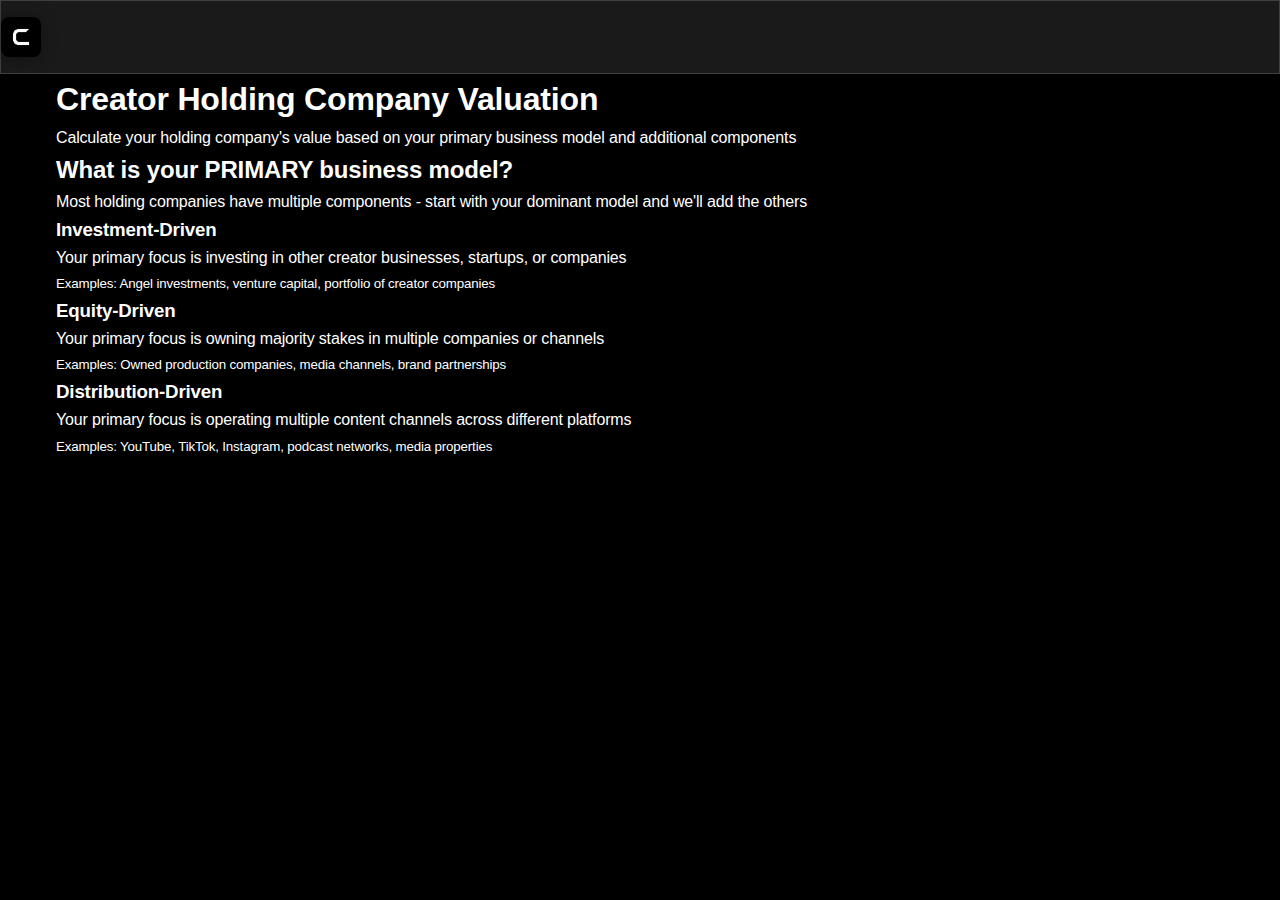
<file: index_hybrid.html>
<!DOCTYPE html>
<html lang="en">
<head>
    <meta charset="UTF-8">
    <meta name="viewport" content="width=device-width, initial-scale=1.0">
    <title>Creator Holding Company Valuation Calculator | value.cvaccelerator.com</title>
    <meta name="description" content="Calculate your creator holding company's value based on your business model - Investment-Driven, Equity-Driven, or Distribution-Driven. Professional valuation tools for creator entrepreneurs.">
    <link rel="stylesheet" href="style.css">
    <style>
        .secondary-components {
            margin-top: 30px;
            border-top: 2px solid #e0e0e0;
            padding-top: 20px;
        }
        .secondary-section {
            margin-bottom: 20px;
            border: 1px solid #ddd;
            border-radius: 8px;
            padding: 15px;
        }
        .secondary-header {
            display: flex;
            align-items: center;
            margin-bottom: 10px;
        }
        .secondary-header input[type="checkbox"] {
            margin-right: 10px;
        }
        .secondary-content {
            margin-top: 15px;
            padding-left: 25px;
        }
        .section-note {
            font-style: italic;
            color: #666;
            margin-bottom: 20px;
        }
        .secondary-result {
            color: #666;
            font-style: italic;
        }
        .total-result {
            border-top: 2px solid #333;
            padding-top: 10px;
            font-weight: bold;
            font-size: 1.1em;
        }
    </style>
</head>
<body>
    <header class="site-header">
        <a href="https://cvaccelerator.com" class="logo-link">
            <img src="assets/images/cva-logo.png" alt="CVA Accelerator" class="site-logo">
        </a>
    </header>
    <div class="container">
        <header>
            <h1>Creator Holding Company Valuation</h1>
            <p class="subtitle">Calculate your holding company's value based on your primary business model and additional components</p>
        </header>

        <div class="business-model-selection">
            <h2>What is your PRIMARY business model?</h2>
            <p class="subtitle">Most holding companies have multiple components - start with your dominant model and we'll add the others</p>
            <div class="model-cards">
                <div class="model-card" id="investment-card" onclick="selectModel('investment')">
                    <h3>Investment-Driven</h3>
                    <p>Your primary focus is investing in other creator businesses, startups, or companies</p>
                    <small>Examples: Angel investments, venture capital, portfolio of creator companies</small>
                </div>
                <div class="model-card" id="equity-card" onclick="selectModel('equity')">
                    <h3>Equity-Driven</h3>
                    <p>Your primary focus is owning majority stakes in multiple companies or channels</p>
                    <small>Examples: Owned production companies, media channels, brand partnerships</small>
                </div>
                <div class="model-card" id="distribution-card" onclick="selectModel('distribution')">
                    <h3>Distribution-Driven</h3>
                    <p>Your primary focus is operating multiple content channels across different platforms</p>
                    <small>Examples: YouTube, TikTok, Instagram, podcast networks, media properties</small>
                </div>
            </div>
        </div>

        <div id="calculator-section" style="display: none;">
            <div id="investment-calculator" class="calculator-view">
                <h2>Investment-Driven HoldCo Valuation</h2>
                <p class="section-subtitle">Value your holding company based on your investment portfolio and additional components</p>
                
                <div class="input-sections">
                    <div class="input-section">
                        <h3>Investment Portfolio (Primary)</h3>
                        <div class="input-group">
                            <label for="totalCapitalDeployed">Total Capital Deployed ($)</label>
                            <input type="number" id="totalCapitalDeployed" placeholder="Enter total capital invested" oninput="calculateInvestmentValuation()">
                            <small>Include: All money you've invested across all companies, startups, and creator businesses</small>
                        </div>
                        <div class="input-group">
                            <label for="numberOfInvestments">Number of Investments</label>
                            <input type="number" id="numberOfInvestments" placeholder="Enter number of investments" oninput="calculateInvestmentValuation()">
                            <small>Total number of investments made across your portfolio</small>
                        </div>
                    </div>
                    
                    <div class="input-section">
                        <h3>Portfolio Performance (Primary)</h3>
                        <div class="input-group">
                            <label for="currentPortfolioValue">Current Portfolio Value ($)</label>
                            <input type="number" id="currentPortfolioValue" placeholder="Enter current portfolio value" oninput="calculateInvestmentValuation()">
                            <small>Include: Current valuation of all your investments (use latest valuations)</small>
                        </div>
                        <div class="input-group">
                            <label for="realizedReturns">Realized Returns ($)</label>
                            <input type="number" id="realizedReturns" placeholder="Enter realized returns" oninput="calculateInvestmentValuation()">
                            <small>Money received from exits, dividends, or distributions</small>
                        </div>
                    </div>

                    <!-- Secondary Components -->
                    <div class="secondary-components">
                        <h3>Additional Value Streams</h3>
                        <p class="section-note">Add components from your other business activities (optional but recommended for accuracy)</p>
                        
                        <!-- Equity Component -->
                        <div class="secondary-section" id="equity-secondary">
                            <div class="secondary-header">
                                <input type="checkbox" id="includeEquity" onchange="toggleSecondarySection('equity')">
                                <label for="includeEquity"><strong>Equity Holdings</strong> - Do you also own stakes in companies?</label>
                            </div>
                            <div class="secondary-content" style="display: none;">
                                <div class="input-group">
                                    <label>Total Value of Equity Stakes ($)</label>
                                    <input type="number" id="secondaryEquityValue" placeholder="Combined value of your equity holdings" oninput="calculateInvestmentValuation()">
                                    <small>Sum of all your company ownership stakes</small>
                                </div>
                            </div>
                        </div>
                        
                        <!-- Distribution Component -->
                        <div class="secondary-section" id="distribution-secondary">
                            <div class="secondary-header">
                                <input type="checkbox" id="includeDistribution" onchange="toggleSecondarySection('distribution')">
                                <label for="includeDistribution"><strong>Content Channels</strong> - Do you also operate content channels?</label>
                            </div>
                            <div class="secondary-content" style="display: none;">
                                <div class="input-group">
                                    <label>Monthly Revenue from Channels ($)</label>
                                    <input type="number" id="secondaryChannelRevenue" placeholder="Combined monthly revenue from all channels" oninput="calculateInvestmentValuation()">
                                    <small>Total monthly revenue across all your content channels</small>
                                </div>
                                <div class="input-group">
                                    <label>Total Followers Across Channels</label>
                                    <input type="number" id="secondaryFollowers" placeholder="Combined follower count" oninput="calculateInvestmentValuation()">
                                    <small>Sum of followers across all platforms</small>
                                </div>
                            </div>
                        </div>
                    </div>
                </div>
                
                <div class="results-section">
                    <h3>Hybrid Valuation Results</h3>
                    <div class="result-item">
                        <span class="result-label">Primary Investment Valuation:</span>
                        <span class="result-value" id="primaryInvestmentValuation">$0</span>
                    </div>
                    <div class="result-item secondary-result" id="equityValueResult" style="display: none;">
                        <span class="result-label">+ Equity Holdings Value:</span>
                        <span class="result-value" id="secondaryEquityValuation">$0</span>
                    </div>
                    <div class="result-item secondary-result" id="distributionValueResult" style="display: none;">
                        <span class="result-label">+ Distribution Value:</span>
                        <span class="result-value" id="secondaryDistributionValuation">$0</span>
                    </div>
                    <div class="result-item total-result">
                        <span class="result-label">Total Holding Company Valuation:</span>
                        <span class="result-value" id="totalHybridValuation">$0</span>
                    </div>
                    <div class="result-item">
                        <span class="result-label">Portfolio IRR:</span>
                        <span class="result-value" id="portfolioIRR">0%</span>
                    </div>
                    <div class="result-item">
                        <span class="result-label">Management Premium:</span>
                        <span class="result-value" id="managementPremium">0%</span>
                    </div>
                </div>
            </div>
</file>
<file: docs/style.css>
/* Content Atlas Dark Theme */

/* Site Header and Logo */
.site-header {
    position: fixed;
    top: 0;
    left: 0;
    right: 0;
    background: rgba(0, 0, 0, 0.95);
    backdrop-filter: blur(10px);
    border-bottom: 1px solid rgba(255, 255, 255, 0.1);
    z-index: 1000;
    padding: 15px 20px;
}

.logo-link {
    display: inline-block;
    text-decoration: none;
    transition: opacity 0.3s ease;
}

.logo-link:hover {
    opacity: 0.8;
}

.site-logo {
    height: 40px;
    width: 40px;
    width: 40px;
    max-width: 40px;
}

/* Adjust container for fixed header */
.container {
    margin-top: 80px;
}* {
    margin: 0;
    padding: 0;
    box-sizing: border-box;
}

body {
    font-family: Arial, sans-serif;
    background: #000000;
    color: #ffffff;
    line-height: 1.6;
    letter-spacing: 0.5px;
}

.container {
    max-width: 1200px;
    margin: 0 auto;
    padding: 40px 20px;
}

header {
    text-align: center;
    margin-bottom: 60px;
}

h1 {
    font-size: 48px;
    font-weight: bold;
    margin-bottom: 20px;
    color: #ffffff;
    letter-spacing: 1px;
}

.subtitle {
    font-size: 18px;
    color: #cccccc;
    max-width: 600px;
    margin: 0 auto;
}

.business-model-selection {
    margin-bottom: 60px;
}

.business-model-selection h2 {
    font-size: 32px;
    margin-bottom: 40px;
    text-align: center;
    color: #ffffff;
}

.model-cards {
    display: grid;
    grid-template-columns: repeat(auto-fit, minmax(300px, 1fr));
    gap: 30px;
    margin-bottom: 40px;
}

.model-card {
    background: rgba(255, 255, 255, 0.05);
    border: 1px solid #ffffff;
    border-radius: 12px;
    padding: 30px;
    cursor: pointer;
    transition: all 0.3s ease;
    backdrop-filter: blur(10px);
}

.model-card:hover {
    border-color: #4CAF50;
    transform: translateY(-2px);
}

.model-card.selected {
    border-color: #4CAF50;
    background: rgba(76, 175, 80, 0.1);
}

.model-card h3 {
    font-size: 24px;
    margin-bottom: 15px;
    color: #ffffff;
}

.model-card p {
    font-size: 16px;
    margin-bottom: 15px;
    color: #cccccc;
}

.model-card small {
    font-size: 14px;
    color: #999999;
    font-style: italic;
}

#calculator-section {
    margin-top: 40px;
}

.calculator-view h2 {
    font-size: 36px;
    margin-bottom: 15px;
    text-align: left;
    color: #ffffff;
}

.section-subtitle {
    font-size: 18px;
    color: #cccccc;
    margin-bottom: 40px;
}

.input-sections {
    display: grid;
    grid-template-columns: repeat(auto-fit, minmax(400px, 1fr));
    gap: 40px;
    margin-bottom: 40px;
}

.input-section {
    background: rgba(255, 255, 255, 0.05);
    border: 1px solid #ffffff;
    border-radius: 12px;
    padding: 30px;
    backdrop-filter: blur(10px);
}

.input-section h3 {
    font-size: 24px;
    margin-bottom: 25px;
    color: #ffffff;
}

.input-group {
    margin-bottom: 25px;
}

.input-group label {
    display: block;
    font-size: 16px;
    font-weight: bold;
    margin-bottom: 8px;
    color: #ffffff;
}

.input-group input {
    width: 100%;
    padding: 12px 16px;
    border: 1px solid #ffffff;
    border-radius: 8px;
    background: rgba(255, 255, 255, 0.1);
    color: #ffffff;
    font-size: 16px;
    transition: border-color 0.3s ease;
}

.input-group input:focus {
    outline: none;
    border-color: #4CAF50;
}

.input-group input::placeholder {
    color: #999999;
}

.input-group small {
    display: block;
    font-size: 14px;
    color: #cccccc;
    margin-top: 5px;
    font-style: italic;
}

.company-row, .channel-row {
    display: grid;
    grid-template-columns: 2fr 1fr 1fr auto;
    gap: 15px;
    align-items: end;
    margin-bottom: 20px;
    padding: 20px;
    background: rgba(255, 255, 255, 0.03);
    border-radius: 8px;
    border: 1px solid rgba(255, 255, 255, 0.1);
}

.channel-row {
    grid-template-columns: 1fr 1fr 1fr 1fr auto;
}

.add-btn, .remove-btn {
    padding: 8px 16px;
    border: 1px solid #ffffff;
    border-radius: 6px;
    background: rgba(255, 255, 255, 0.1);
    color: #ffffff;
    cursor: pointer;
    font-size: 14px;
    transition: all 0.3s ease;
}

.add-btn:hover, .remove-btn:hover {
    background: rgba(255, 255, 255, 0.2);
    border-color: #4CAF50;
}

.add-btn {
    margin-top: 20px;
    width: 100%;
    padding: 12px;
    font-size: 16px;
}

.results-section {
    background: rgba(76, 175, 80, 0.1);
    border: 1px solid #4CAF50;
    border-radius: 12px;
    padding: 30px;
    margin-bottom: 40px;
}

.results-section h3 {
    font-size: 28px;
    margin-bottom: 25px;
    color: #ffffff;
    text-align: center;
}

.result-item {
    display: flex;
    justify-content: space-between;
    align-items: center;
    padding: 15px 0;
    border-bottom: 1px solid rgba(255, 255, 255, 0.1);
}

.result-item:last-child {
    border-bottom: none;
}

.result-label {
    font-size: 18px;
    color: #cccccc;
}

.result-value {
    font-size: 20px;
    font-weight: bold;
    color: #4CAF50;
}

.action-buttons {
    display: flex;
    gap: 20px;
    justify-content: center;
    flex-wrap: wrap;
}

.btn-primary, .btn-secondary {
    padding: 15px 30px;
    border: 1px solid #ffffff;
    border-radius: 8px;
    font-size: 16px;
    font-weight: bold;
    cursor: pointer;
    transition: all 0.3s ease;
    text-decoration: none;
    display: inline-block;
}

.btn-primary {
    background: #4CAF50;
    color: #000000;
    border-color: #4CAF50;
}

.btn-primary:hover {
    background: #45a049;
    transform: translateY(-2px);
}

.btn-secondary {
    background: rgba(255, 255, 255, 0.1);
    color: #ffffff;
}

.btn-secondary:hover {
    background: rgba(255, 255, 255, 0.2);
    border-color: #4CAF50;
}

/* Responsive Design */
@media (max-width: 768px) {
    .container {
        padding: 20px 15px;
    }
    
    h1 {
        font-size: 36px;
    }
    
    .model-cards {
        grid-template-columns: 1fr;
    }
    
    .input-sections {
        grid-template-columns: 1fr;
    }
    
    .company-row, .channel-row {
        grid-template-columns: 1fr;
        gap: 10px;
    }
    
    .channel-row {
        grid-template-columns: 1fr;
    }
    
    .action-buttons {
        flex-direction: column;
        align-items: center;
    }
    
    .btn-primary, .btn-secondary {
        width: 100%;
        max-width: 300px;
    }
}

@media (max-width: 480px) {
    h1 {
        font-size: 28px;
    }
    
    .business-model-selection h2 {
        font-size: 24px;
    }
    
    .calculator-view h2 {
        font-size: 28px;
    }
    
    .model-card, .input-section, .results-section {
        padding: 20px;
    }
}
</file>
<file: root/style.css>
/* Content Atlas Dark Theme */

/* Site Header and Logo */
.site-header {
    position: fixed;
    top: 0;
    left: 0;
    right: 0;
    background: rgba(0, 0, 0, 0.95);
    backdrop-filter: blur(10px);
    border-bottom: 1px solid rgba(255, 255, 255, 0.1);
    z-index: 1000;
    padding: 15px 20px;
}

.logo-link {
    display: inline-block;
    text-decoration: none;
    transition: opacity 0.3s ease;
}

.logo-link:hover {
    opacity: 0.8;
}

.site-logo {
    height: 40px;
    width: 40px;
    width: 40px;
    max-width: 40px;
}

/* Adjust container for fixed header */
.container {
    margin-top: 80px;
}* {
    margin: 0;
    padding: 0;
    box-sizing: border-box;
}

body {
    font-family: Arial, sans-serif;
    background: #000000;
    color: #ffffff;
    line-height: 1.6;
    letter-spacing: 0.5px;
}

.container {
    max-width: 1200px;
    margin: 0 auto;
    padding: 40px 20px;
}

header {
    text-align: center;
    margin-bottom: 60px;
}

h1 {
    font-size: 48px;
    font-weight: bold;
    margin-bottom: 20px;
    color: #ffffff;
    letter-spacing: 1px;
}

.subtitle {
    font-size: 18px;
    color: #cccccc;
    max-width: 600px;
    margin: 0 auto;
}

.business-model-selection {
    margin-bottom: 60px;
}

.business-model-selection h2 {
    font-size: 32px;
    margin-bottom: 40px;
    text-align: center;
    color: #ffffff;
}

.model-cards {
    display: grid;
    grid-template-columns: repeat(auto-fit, minmax(300px, 1fr));
    gap: 30px;
    margin-bottom: 40px;
}

.model-card {
    background: rgba(255, 255, 255, 0.05);
    border: 1px solid #ffffff;
    border-radius: 12px;
    padding: 30px;
    cursor: pointer;
    transition: all 0.3s ease;
    backdrop-filter: blur(10px);
}

.model-card:hover {
    border-color: #4CAF50;
    transform: translateY(-2px);
}

.model-card.selected {
    border-color: #4CAF50;
    background: rgba(76, 175, 80, 0.1);
}

.model-card h3 {
    font-size: 24px;
    margin-bottom: 15px;
    color: #ffffff;
}

.model-card p {
    font-size: 16px;
    margin-bottom: 15px;
    color: #cccccc;
}

.model-card small {
    font-size: 14px;
    color: #999999;
    font-style: italic;
}

#calculator-section {
    margin-top: 40px;
}

.calculator-view h2 {
    font-size: 36px;
    margin-bottom: 15px;
    text-align: left;
    color: #ffffff;
}

.section-subtitle {
    font-size: 18px;
    color: #cccccc;
    margin-bottom: 40px;
}

.input-sections {
    display: grid;
    grid-template-columns: repeat(auto-fit, minmax(400px, 1fr));
    gap: 40px;
    margin-bottom: 40px;
}

.input-section {
    background: rgba(255, 255, 255, 0.05);
    border: 1px solid #ffffff;
    border-radius: 12px;
    padding: 30px;
    backdrop-filter: blur(10px);
}

.input-section h3 {
    font-size: 24px;
    margin-bottom: 25px;
    color: #ffffff;
}

.input-group {
    margin-bottom: 25px;
}

.input-group label {
    display: block;
    font-size: 16px;
    font-weight: bold;
    margin-bottom: 8px;
    color: #ffffff;
}

.input-group input {
    width: 100%;
    padding: 12px 16px;
    border: 1px solid #ffffff;
    border-radius: 8px;
    background: rgba(255, 255, 255, 0.1);
    color: #ffffff;
    font-size: 16px;
    transition: border-color 0.3s ease;
}

.input-group input:focus {
    outline: none;
    border-color: #4CAF50;
}

.input-group input::placeholder {
    color: #999999;
}

.input-group small {
    display: block;
    font-size: 14px;
    color: #cccccc;
    margin-top: 5px;
    font-style: italic;
}

.company-row, .channel-row {
    display: grid;
    grid-template-columns: 2fr 1fr 1fr auto;
    gap: 15px;
    align-items: end;
    margin-bottom: 20px;
    padding: 20px;
    background: rgba(255, 255, 255, 0.03);
    border-radius: 8px;
    border: 1px solid rgba(255, 255, 255, 0.1);
}

.channel-row {
    grid-template-columns: 1fr 1fr 1fr 1fr auto;
}

.add-btn, .remove-btn {
    padding: 8px 16px;
    border: 1px solid #ffffff;
    border-radius: 6px;
    background: rgba(255, 255, 255, 0.1);
    color: #ffffff;
    cursor: pointer;
    font-size: 14px;
    transition: all 0.3s ease;
}

.add-btn:hover, .remove-btn:hover {
    background: rgba(255, 255, 255, 0.2);
    border-color: #4CAF50;
}

.add-btn {
    margin-top: 20px;
    width: 100%;
    padding: 12px;
    font-size: 16px;
}

.results-section {
    background: rgba(76, 175, 80, 0.1);
    border: 1px solid #4CAF50;
    border-radius: 12px;
    padding: 30px;
    margin-bottom: 40px;
}

.results-section h3 {
    font-size: 28px;
    margin-bottom: 25px;
    color: #ffffff;
    text-align: center;
}

.result-item {
    display: flex;
    justify-content: space-between;
    align-items: center;
    padding: 15px 0;
    border-bottom: 1px solid rgba(255, 255, 255, 0.1);
}

.result-item:last-child {
    border-bottom: none;
}

.result-label {
    font-size: 18px;
    color: #cccccc;
}

.result-value {
    font-size: 20px;
    font-weight: bold;
    color: #4CAF50;
}

.action-buttons {
    display: flex;
    gap: 20px;
    justify-content: center;
    flex-wrap: wrap;
}

.btn-primary, .btn-secondary {
    padding: 15px 30px;
    border: 1px solid #ffffff;
    border-radius: 8px;
    font-size: 16px;
    font-weight: bold;
    cursor: pointer;
    transition: all 0.3s ease;
    text-decoration: none;
    display: inline-block;
}

.btn-primary {
    background: #4CAF50;
    color: #000000;
    border-color: #4CAF50;
}

.btn-primary:hover {
    background: #45a049;
    transform: translateY(-2px);
}

.btn-secondary {
    background: rgba(255, 255, 255, 0.1);
    color: #ffffff;
}

.btn-secondary:hover {
    background: rgba(255, 255, 255, 0.2);
    border-color: #4CAF50;
}

/* Responsive Design */
@media (max-width: 768px) {
    .container {
        padding: 20px 15px;
    }
    
    h1 {
        font-size: 36px;
    }
    
    .model-cards {
        grid-template-columns: 1fr;
    }
    
    .input-sections {
        grid-template-columns: 1fr;
    }
    
    .company-row, .channel-row {
        grid-template-columns: 1fr;
        gap: 10px;
    }
    
    .channel-row {
        grid-template-columns: 1fr;
    }
    
    .action-buttons {
        flex-direction: column;
        align-items: center;
    }
    
    .btn-primary, .btn-secondary {
        width: 100%;
        max-width: 300px;
    }
}

@media (max-width: 480px) {
    h1 {
        font-size: 28px;
    }
    
    .business-model-selection h2 {
        font-size: 24px;
    }
    
    .calculator-view h2 {
        font-size: 28px;
    }
    
    .model-card, .input-section, .results-section {
        padding: 20px;
    }
}
</file>
<file: style.css>
/* Enhanced CES Calculator - Premium Design */
* {
    margin: 0;
    padding: 0;
    box-sizing: border-box;
}

:root {
    --primary-color: #4a9eff;
    --primary-dark: #0066cc;
    --success-color: #4ade80;
    --warning-color: #f59e0b;
    --error-color: #ef4444;
    --text-primary: #ffffff;
    --text-secondary: #b0b0b0;
    --text-muted: #666666;
    --bg-primary: #0a0a0a;
    --bg-secondary: #1a1a1a;
    --bg-card: rgba(255, 255, 255, 0.05);
    --border-color: rgba(255, 255, 255, 0.1);
    --shadow: 0 8px 32px rgba(0, 0, 0, 0.3);
    --shadow-hover: 0 12px 40px rgba(0, 0, 0, 0.4);
    --border-radius: 12px;
    --transition: all 0.3s cubic-bezier(0.4, 0, 0.2, 1);
}

body {
    font-family: 'Inter', -apple-system, BlinkMacSystemFont, 'Segoe UI', Roboto, sans-serif;
    background: linear-gradient(135deg, var(--bg-primary) 0%, var(--bg-secondary) 100%);
    color: var(--text-primary);
    line-height: 1.6;
    min-height: 100vh;
    overflow-x: hidden;
}

/* Header */
.site-header {
    background: rgba(0, 0, 0, 0.95);
    backdrop-filter: blur(20px);
    border-bottom: 1px solid var(--border-color);
    padding: 1rem 0;
    position: sticky;
    top: 0;
    z-index: 1000;
    transition: var(--transition);
}

.header-content {
    max-width: 1200px;
    margin: 0 auto;
    padding: 0 2rem;
    display: flex;
    align-items: center;
    justify-content: space-between;
    gap: 1rem;
}

.logo-link {
    display: flex;
    align-items: center;
    text-decoration: none;
    transition: var(--transition);
}

.logo-link:hover {
    transform: scale(1.05);
}

.site-logo {
    height: 40px;
    width: 40px;
    border-radius: 8px;
    filter: drop-shadow(0 2px 8px rgba(0, 0, 0, 0.3));
}

.site-header h1 {
    font-size: 1.5rem;
    font-weight: 600;
    color: var(--text-primary);
    margin-left: 1rem;
}

.header-actions {
    display: flex;
    gap: 1rem;
}

.export-btn {
    background: var(--primary-color);
    color: white;
    border: none;
    padding: 0.5rem 1rem;
    border-radius: 8px;
    font-weight: 500;
    cursor: pointer;
    transition: var(--transition);
    display: flex;
    align-items: center;
    gap: 0.5rem;
}

.export-btn:hover {
    background: var(--primary-dark);
    transform: translateY(-1px);
    box-shadow: var(--shadow);
}

/* Container */
.container {
    max-width: 1200px;
    margin: 0 auto;
    padding: 2rem;
}

/* Hero Section */
.hero {
    text-align: center;
    margin-bottom: 4rem;
    padding: 4rem 0;
    position: relative;
}

.hero::before {
    content: '';
    position: absolute;
    top: 0;
    left: 50%;
    transform: translateX(-50%);
    width: 200px;
    height: 200px;
    background: radial-gradient(circle, rgba(74, 158, 255, 0.1) 0%, transparent 70%);
    border-radius: 50%;
    z-index: -1;
}

.hero-badge {
    display: inline-block;
    background: linear-gradient(135deg, var(--primary-color), var(--primary-dark));
    color: white;
    padding: 0.5rem 1rem;
    border-radius: 20px;
    font-size: 0.9rem;
    font-weight: 500;
    margin-bottom: 1.5rem;
    animation: pulse 2s infinite;
}

@keyframes pulse {
    0%, 100% { transform: scale(1); }
    50% { transform: scale(1.05); }
}

.hero h2 {
    font-size: 3rem;
    font-weight: 700;
    margin-bottom: 1.5rem;
    background: linear-gradient(135deg, var(--text-primary) 0%, var(--text-secondary) 100%);
    -webkit-background-clip: text;
    -webkit-text-fill-color: transparent;
    background-clip: text;
    line-height: 1.2;
}

.hero-subtitle {
    font-size: 1.2rem;
    color: var(--text-secondary);
    margin-bottom: 3rem;
    max-width: 600px;
    margin-left: auto;
    margin-right: auto;
    line-height: 1.6;
}

.stats-grid {
    display: grid;
    grid-template-columns: repeat(auto-fit, minmax(250px, 1fr));
    gap: 2rem;
    margin-top: 3rem;
}

.stat-card {
    background: var(--bg-card);
    border: 1px solid var(--border-color);
    border-radius: var(--border-radius);
    padding: 2rem;
    text-align: center;
    backdrop-filter: blur(10px);
    transition: var(--transition);
    position: relative;
    overflow: hidden;
}

.stat-card::before {
    content: '';
    position: absolute;
    top: 0;
    left: -100%;
    width: 100%;
    height: 100%;
    background: linear-gradient(90deg, transparent, rgba(255, 255, 255, 0.1), transparent);
    transition: left 0.5s;
}

.stat-card:hover::before {
    left: 100%;
}

.stat-card:hover {
    transform: translateY(-4px);
    box-shadow: var(--shadow-hover);
    border-color: var(--primary-color);
}

.stat-icon {
    font-size: 2rem;
    margin-bottom: 1rem;
    display: block;
}

.stat-number {
    font-size: 2.5rem;
    font-weight: 700;
    color: var(--text-primary);
    display: block;
    margin-bottom: 0.5rem;
    background: linear-gradient(135deg, var(--primary-color), var(--success-color));
    -webkit-background-clip: text;
    -webkit-text-fill-color: transparent;
    background-clip: text;
}

.stat-label {
    font-size: 0.9rem;
    color: var(--text-secondary);
    text-transform: uppercase;
    letter-spacing: 0.5px;
    font-weight: 500;
}

/* Calculator Section */
.calculator-section {
    margin-bottom: 4rem;
}

.calculator-container {
    background: var(--bg-card);
    border: 1px solid var(--border-color);
    border-radius: 20px;
    padding: 3rem;
    backdrop-filter: blur(10px);
    box-shadow: var(--shadow);
    position: relative;
    overflow: hidden;
}

.calculator-container::before {
    content: '';
    position: absolute;
    top: 0;
    left: 0;
    right: 0;
    height: 4px;
    background: linear-gradient(90deg, var(--primary-color), var(--success-color), var(--warning-color));
}

.calculator-header {
    text-align: center;
    margin-bottom: 3rem;
}

.calculator-header h3 {
    font-size: 2rem;
    font-weight: 600;
    margin-bottom: 1rem;
    color: var(--text-primary);
}

.formula-display {
    background: rgba(255, 255, 255, 0.05);
    border: 1px solid var(--border-color);
    border-radius: 12px;
    padding: 1.5rem;
    display: flex;
    align-items: center;
    justify-content: center;
    gap: 1rem;
    flex-wrap: wrap;
}

.formula-label {
    font-weight: 600;
    color: var(--text-secondary);
}

.formula-text {
    font-family: 'Courier New', monospace;
    color: var(--primary-color);
    font-weight: 500;
}

.calculator-grid {
    display: grid;
    grid-template-columns: 1fr 1fr;
    gap: 4rem;
    align-items: start;
}

/* Input Section */
.input-section h4 {
    font-size: 1.4rem;
    font-weight: 600;
    margin-bottom: 2rem;
    color: var(--text-primary);
    display: flex;
    align-items: center;
    gap: 0.5rem;
}

.input-group {
    margin-bottom: 2rem;
}

.input-group label {
    display: flex;
    align-items: center;
    gap: 0.5rem;
    font-weight: 500;
    margin-bottom: 0.75rem;
    color: var(--text-primary);
}

.label-required {
    color: var(--error-color);
    font-weight: 600;
}

.input-wrapper {
    position: relative;
    display: flex;
    align-items: center;
}

.input-prefix {
    position: absolute;
    left: 1rem;
    color: var(--text-secondary);
    font-weight: 500;
    z-index: 1;
}

.input-group input {
    width: 100%;
    padding: 1rem 1rem 1rem 2.5rem;
    background: rgba(255, 255, 255, 0.05);
    border: 2px solid var(--border-color);
    border-radius: 12px;
    color: var(--text-primary);
    font-size: 1rem;
    transition: var(--transition);
    font-weight: 500;
}

.input-group input:focus {
    outline: none;
    border-color: var(--primary-color);
    box-shadow: 0 0 0 4px rgba(74, 158, 255, 0.1);
    background: rgba(255, 255, 255, 0.08);
}

.input-group input::placeholder {
    color: var(--text-muted);
}

.input-group small {
    display: block;
    margin-top: 0.5rem;
    color: var(--text-secondary);
    font-size: 0.85rem;
    line-height: 1.4;
}

.input-actions {
    display: flex;
    gap: 1rem;
    margin-top: 2rem;
}

.calculate-btn, .clear-btn {
    flex: 1;
    padding: 1rem 1.5rem;
    border: none;
    border-radius: 12px;
    font-weight: 600;
    cursor: pointer;
    transition: var(--transition);
    display: flex;
    align-items: center;
    justify-content: center;
    gap: 0.5rem;
    font-size: 1rem;
}

.calculate-btn {
    background: linear-gradient(135deg, var(--primary-color), var(--primary-dark));
    color: white;
}

.calculate-btn:hover {
    transform: translateY(-2px);
    box-shadow: var(--shadow);
}

.clear-btn {
    background: rgba(255, 255, 255, 0.1);
    color: var(--text-primary);
    border: 1px solid var(--border-color);
}

.clear-btn:hover {
    background: rgba(255, 255, 255, 0.15);
    transform: translateY(-2px);
}

/* Results Section */
.results-section h4 {
    font-size: 1.4rem;
    font-weight: 600;
    margin-bottom: 2rem;
    color: var(--text-primary);
    display: flex;
    align-items: center;
    gap: 0.5rem;
}

.ces-score-display {
    text-align: center;
    margin-bottom: 3rem;
}

.score-circle {
    width: 140px;
    height: 140px;
    border-radius: 50%;
    background: linear-gradient(135deg, var(--primary-color), var(--primary-dark));
    display: flex;
    flex-direction: column;
    align-items: center;
    justify-content: center;
    margin: 0 auto 1.5rem;
    transition: var(--transition);
    position: relative;
    overflow: hidden;
}

.score-circle::before {
    content: '';
    position: absolute;
    top: -50%;
    left: -50%;
    width: 200%;
    height: 200%;
    background: conic-gradient(transparent, rgba(255, 255, 255, 0.1), transparent);
    animation: rotate 3s linear infinite;
    opacity: 0;
    transition: opacity 0.3s;
}

.score-circle:hover::before {
    opacity: 1;
}

@keyframes rotate {
    0% { transform: rotate(0deg); }
    100% { transform: rotate(360deg); }
}

.score-circle.excellent {
    background: linear-gradient(135deg, var(--success-color), #22c55e);
}

.score-circle.good {
    background: linear-gradient(135deg, var(--primary-color), var(--primary-dark));
}

.score-circle.average {
    background: linear-gradient(135deg, var(--warning-color), #d97706);
}

.score-circle.poor {
    background: linear-gradient(135deg, var(--error-color), #dc2626);
}

.score-number {
    font-size: 2.5rem;
    font-weight: 700;
    color: var(--text-primary);
    z-index: 1;
}

.score-label {
    font-size: 0.8rem;
    color: rgba(255, 255, 255, 0.9);
    text-transform: uppercase;
    letter-spacing: 0.5px;
    font-weight: 500;
    z-index: 1;
}

.score-description {
    color: var(--text-secondary);
    font-size: 0.9rem;
    max-width: 300px;
    margin: 0 auto;
    line-height: 1.4;
}

.metrics-breakdown {
    display: flex;
    flex-direction: column;
    gap: 1rem;
    margin-bottom: 2rem;
}

.metric-item {
    display: flex;
    align-items: center;
    gap: 1rem;
    padding: 1rem 1.5rem;
    background: rgba(255, 255, 255, 0.03);
    border-radius: 12px;
    border: 1px solid var(--border-color);
    transition: var(--transition);
}

.metric-item:hover {
    background: rgba(255, 255, 255, 0.05);
    transform: translateX(4px);
}

.metric-icon {
    font-size: 1.2rem;
    width: 24px;
    text-align: center;
}

.metric-content {
    flex: 1;
    display: flex;
    justify-content: space-between;
    align-items: center;
}

.metric-label {
    font-weight: 500;
    color: var(--text-secondary);
}

.metric-value {
    font-weight: 600;
    color: var(--text-primary);
    font-size: 1.1rem;
}

.performance-indicator {
    background: rgba(255, 255, 255, 0.03);
    border-radius: 12px;
    padding: 1.5rem;
    border: 1px solid var(--border-color);
}

.indicator-label {
    font-weight: 500;
    color: var(--text-secondary);
    margin-bottom: 1rem;
    text-align: center;
}

.indicator-bar {
    height: 8px;
    background: rgba(255, 255, 255, 0.1);
    border-radius: 4px;
    overflow: hidden;
    margin-bottom: 0.5rem;
}

.indicator-fill {
    height: 100%;
    width: 0%;
    border-radius: 4px;
    transition: width 1s ease-out;
    background: linear-gradient(90deg, var(--primary-color), var(--success-color));
}

.indicator-fill.excellent {
    background: linear-gradient(90deg, var(--success-color), #22c55e);
}

.indicator-fill.good {
    background: linear-gradient(90deg, var(--primary-color), var(--primary-dark));
}

.indicator-fill.average {
    background: linear-gradient(90deg, var(--warning-color), #d97706);
}

.indicator-fill.poor {
    background: linear-gradient(90deg, var(--error-color), #dc2626);
}

.indicator-text {
    text-align: center;
    font-weight: 500;
    color: var(--text-primary);
    font-size: 0.9rem;
}

/* Benchmarks Section */
.benchmarks-section {
    margin-bottom: 4rem;
}

.benchmarks-section h3 {
    font-size: 2rem;
    font-weight: 600;
    text-align: center;
    margin-bottom: 1rem;
    color: var(--text-primary);
}

.section-subtitle {
    text-align: center;
    color: var(--text-secondary);
    margin-bottom: 3rem;
    font-size: 1.1rem;
}

.benchmark-categories {
    display: grid;
    grid-template-columns: repeat(auto-fit, minmax(280px, 1fr));
    gap: 2rem;
}

.benchmark-card {
    background: var(--bg-card);
    border: 1px solid var(--border-color);
    border-radius: var(--border-radius);
    padding: 2rem;
    text-align: center;
    backdrop-filter: blur(10px);
    transition: var(--transition);
    position: relative;
    overflow: hidden;
}

.benchmark-card::before {
    content: '';
    position: absolute;
    top: 0;
    left: 0;
    right: 0;
    height: 4px;
    background: var(--primary-color);
    transform: scaleX(0);
    transition: transform 0.3s ease;
}

.benchmark-card:hover::before {
    transform: scaleX(1);
}

.benchmark-card:hover {
    transform: translateY(-4px);
    box-shadow: var(--shadow-hover);
}

.benchmark-header {
    display: flex;
    align-items: center;
    justify-content: center;
    gap: 0.75rem;
    margin-bottom: 1rem;
}

.benchmark-icon {
    font-size: 1.5rem;
}

.benchmark-card h4 {
    font-size: 1.2rem;
    font-weight: 600;
    color: var(--text-primary);
}

.benchmark-score {
    font-size: 1.8rem;
    font-weight: 700;
    color: var(--primary-color);
    margin-bottom: 1rem;
}

.benchmark-range {
    margin-bottom: 1rem;
}

.range-bar {
    height: 6px;
    background: rgba(255, 255, 255, 0.1);
    border-radius: 3px;
    overflow: hidden;
}

.range-fill {
    height: 100%;
    border-radius: 3px;
    transition: width 0.5s ease;
}

.range-fill.gaming { width: 60%; background: linear-gradient(90deg, var(--primary-color), var(--success-color)); }
.range-fill.lifestyle { width: 45%; background: linear-gradient(90deg, var(--warning-color), var(--primary-color)); }
.range-fill.business { width: 70%; background: linear-gradient(90deg, var(--success-color), var(--primary-color)); }
.range-fill.entertainment { width: 50%; background: linear-gradient(90deg, var(--primary-color), var(--warning-color)); }

.benchmark-card p {
    color: var(--text-secondary);
    font-size: 0.9rem;
    line-height: 1.5;
}

/* Recommendations Section */
.recommendations-section {
    margin-bottom: 4rem;
}

.recommendations-section h3 {
    font-size: 2rem;
    font-weight: 600;
    text-align: center;
    margin-bottom: 1rem;
    color: var(--text-primary);
}

.recommendations-grid {
    display: grid;
    grid-template-columns: repeat(auto-fit, minmax(350px, 1fr));
    gap: 2rem;
}

.recommendation-card {
    background: var(--bg-card);
    border: 1px solid var(--border-color);
    border-radius: var(--border-radius);
    padding: 2rem;
    backdrop-filter: blur(10px);
    transition: var(--transition);
    position: relative;
    overflow: hidden;
}

.recommendation-card::before {
    content: '';
    position: absolute;
    top: 0;
    left: 0;
    right: 0;
    height: 4px;
    background: var(--primary-color);
    transform: scaleX(0);
    transition: transform 0.3s ease;
}

.recommendation-card:hover::before {
    transform: scaleX(1);
}

.recommendation-card:hover {
    transform: translateY(-4px);
    box-shadow: var(--shadow-hover);
}

.recommendation-header {
    display: flex;
    justify-content: space-between;
    align-items: center;
    margin-bottom: 1rem;
}

.priority-badge {
    padding: 0.25rem 0.75rem;
    border-radius: 12px;
    font-size: 0.75rem;
    font-weight: 600;
    text-transform: uppercase;
    letter-spacing: 0.5px;
}

.priority-badge.high {
    background: rgba(239, 68, 68, 0.2);
    color: var(--error-color);
    border: 1px solid rgba(239, 68, 68, 0.3);
}

.priority-badge.medium {
    background: rgba(245, 158, 11, 0.2);
    color: var(--warning-color);
    border: 1px solid rgba(245, 158, 11, 0.3);
}

.priority-badge.low {
    background: rgba(74, 158, 255, 0.2);
    color: var(--primary-color);
    border: 1px solid rgba(74, 158, 255, 0.3);
}

.recommendation-icon {
    font-size: 1.5rem;
}

.recommendation-card h4 {
    font-size: 1.2rem;
    font-weight: 600;
    margin-bottom: 1rem;
    color: var(--text-primary);
}

.recommendation-card p {
    color: var(--text-secondary);
    font-size: 0.9rem;
    line-height: 1.6;
    margin-bottom: 1.5rem;
}

.recommendation-actions {
    display: flex;
    gap: 1rem;
}

.action-btn {
    background: var(--primary-color);
    color: white;
    border: none;
    padding: 0.75rem 1.5rem;
    border-radius: 8px;
    font-weight: 500;
    cursor: pointer;
    transition: var(--transition);
    font-size: 0.9rem;
}

.action-btn:hover {
    background: var(--primary-dark);
    transform: translateY(-1px);
}

/* Footer */
.site-footer {
    text-align: center;
    padding: 2rem 0;
    border-top: 1px solid var(--border-color);
    margin-top: 4rem;
}

.footer-content p {
    color: var(--text-secondary);
    font-size: 0.9rem;
    margin-bottom: 0.5rem;
}

/* Notifications */
.notification {
    position: fixed;
    top: 2rem;
    right: 2rem;
    padding: 1rem 1.5rem;
    border-radius: 12px;
    color: white;
    font-weight: 500;
    z-index: 10000;
    transform: translateX(100%);
    transition: transform 0.3s ease;
    box-shadow: var(--shadow);
}

.notification.show {
    transform: translateX(0);
}

.notification.success {
    background: var(--success-color);
}

.notification.warning {
    background: var(--warning-color);
}

.notification.error {
    background: var(--error-color);
}

.notification.info {
    background: var(--primary-color);
}

/* Responsive Design */
@media (max-width: 768px) {
    .container {
        padding: 1rem;
    }
    
    .header-content {
        padding: 0 1rem;
        flex-direction: column;
        gap: 1rem;
    }
    
    .site-header h1 {
        margin-left: 0;
        font-size: 1.3rem;
    }
    
    .hero {
        padding: 2rem 0;
    }
    
    .hero h2 {
        font-size: 2rem;
    }
    
    .calculator-grid {
        grid-template-columns: 1fr;
        gap: 2rem;
    }
    
    .calculator-container {
        padding: 2rem;
    }
    
    .stats-grid {
        grid-template-columns: 1fr;
    }
    
    .benchmark-categories {
        grid-template-columns: 1fr;
    }
    
    .recommendations-grid {
        grid-template-columns: 1fr;
    }
    
    .input-actions {
        flex-direction: column;
    }
    
    .notification {
        right: 1rem;
        left: 1rem;
        transform: translateY(-100%);
    }
    
    .notification.show {
        transform: translateY(0);
    }
}

@media (max-width: 480px) {
    .hero h2 {
        font-size: 1.8rem;
    }
    
    .calculator-container {
        padding: 1.5rem;
    }
    
    .score-circle {
        width: 120px;
        height: 120px;
    }
    
    .score-number {
        font-size: 2rem;
    }
    
    .formula-display {
        flex-direction: column;
        text-align: center;
    }
}

/* Loading States */
.loading {
    opacity: 0.6;
    pointer-events: none;
}

.loading::after {
    content: '';
    position: absolute;
    top: 50%;
    left: 50%;
    width: 20px;
    height: 20px;
    margin: -10px 0 0 -10px;
    border: 2px solid transparent;
    border-top: 2px solid var(--primary-color);
    border-radius: 50%;
    animation: spin 1s linear infinite;
}

@keyframes spin {
    0% { transform: rotate(0deg); }
    100% { transform: rotate(360deg); }
}

/* Accessibility */
@media (prefers-reduced-motion: reduce) {
    * {
        animation-duration: 0.01ms !important;
        animation-iteration-count: 1 !important;
        transition-duration: 0.01ms !important;
    }
}

/* Focus styles for keyboard navigation */
button:focus,
input:focus {
    outline: 2px solid var(--primary-color);
    outline-offset: 2px;
}

/* Professional Text Colors - Replace White with Grey */
.hero-subtitle,
.section-subtitle,
.stat-label,
.benchmark-card p,
.recommendation-card p,
.score-description,
.indicator-text,
.metric-label,
.input-group small {
    color: #B0B0B0 !important; /* Light grey instead of white */
}

/* Main headings stay white for contrast */
.hero h2,
.calculator-header h3,
.benchmarks-section h3,
.recommendations-section h3,
.input-section h4,
.results-section h4,
.benchmark-card h4,
.recommendation-card h4 {
    color: #FFFFFF !important; /* Keep white for main headings */
}

/* Secondary text in grey */
.label-text,
.formula-label,
.indicator-label {
    color: #808080 !important; /* Medium grey */
}

/* Muted text in darker grey */
.formula-text,
.benchmark-score {
    color: #666666 !important; /* Darker grey */
}

/* Professional Color Override - Black, Grey, White, Green Only */
:root {
    --primary-color: #00C851;        /* Professional Green */
    --primary-dark: #00A041;         /* Darker Green */
    --primary-light: #4CD964;        /* Light Green */
    --text-primary: #FFFFFF;         /* Pure White */
    --text-secondary: #B0B0B0;       /* Light Grey */
    --text-muted: #808080;           /* Medium Grey */
    --text-dark: #333333;            /* Dark Grey */
    --bg-primary: #000000;           /* Pure Black */
    --bg-secondary: #1A1A1A;         /* Dark Grey */
    --bg-tertiary: #2A2A2A;          /* Medium Dark Grey */
    --bg-card: #1E1E1E;              /* Card Background */
    --border-color: #404040;         /* Border Grey */
    --border-light: #2A2A2A;         /* Light Border */
}

/* Override all colorful elements */
.score-circle.excellent,
.indicator-fill.excellent,
.range-fill.business,
.range-fill.gaming {
    background: var(--primary-color) !important;
    color: var(--bg-primary) !important;
}

.score-circle.good,
.indicator-fill.good {
    background: var(--primary-light) !important;
    color: var(--bg-primary) !important;
}

.score-circle.average,
.indicator-fill.average,
.range-fill.entertainment {
    background: var(--text-secondary) !important;
    color: var(--bg-primary) !important;
}

.score-circle.poor,
.indicator-fill.poor,
.range-fill.lifestyle {
    background: var(--text-muted) !important;
    color: var(--bg-primary) !important;
}

/* Remove all blue, orange, red, purple colors */
.calculate-btn,
.export-btn,
.action-btn {
    background: var(--primary-color) !important;
    color: var(--bg-primary) !important;
    border: none !important;
}

.calculate-btn:hover,
.export-btn:hover,
.action-btn:hover {
    background: var(--primary-dark) !important;
}

.clear-btn {
    background: var(--bg-tertiary) !important;
    color: var(--text-primary) !important;
    border: 1px solid var(--border-color) !important;
}

.clear-btn:hover {
    background: var(--border-color) !important;
}

/* Remove all gradients and use solid colors */
* {
    background-image: none !important;
}

/* Override any remaining colorful elements */
.priority-badge.high {
    background: var(--primary-color) !important;
    color: var(--bg-primary) !important;
}

.priority-badge.medium {
    background: var(--text-secondary) !important;
    color: var(--bg-primary) !important;
}

.priority-badge.low {
    background: var(--text-muted) !important;
    color: var(--bg-primary) !important;
}

/* Ensure all backgrounds are black/grey */
body {
    background: var(--bg-primary) !important;
}

.site-header,
.calculator-section,
.benchmarks-section,
.recommendations-section {
    background: var(--bg-secondary) !important;
    border: 1px solid var(--border-color) !important;
}

.input-section,
.results-section,
.stat-card,
.benchmark-card,
.recommendation-card {
    background: var(--bg-card) !important;
    border: 1px solid var(--border-color) !important;
}

.ces-score-display,
.performance-indicator,
.metric-item {
    background: var(--bg-primary) !important;
    border: 1px solid var(--border-color) !important;
}

/* Remove Grey Backgrounds - Make Content Areas Black */
.calculator-section,
.benchmarks-section,
.recommendations-section {
    background: #000000 !important; /* Pure black */
    border: none !important;
}

.calculator-container {
    background: #000000 !important; /* Pure black */
    border: none !important;
}

.input-section,
.results-section {
    background: #000000 !important; /* Pure black */
    border: 1px solid #404040 !important; /* Keep subtle grey border */
}

.stat-card,
.benchmark-card,
.recommendation-card {
    background: #000000 !important; /* Pure black */
    border: 1px solid #404040 !important; /* Keep subtle grey border */
}

.ces-score-display,
.performance-indicator,
.metric-item {
    background: #000000 !important; /* Pure black */
    border: 1px solid #404040 !important; /* Keep subtle grey border */
}

/* Keep only the header with grey background */
.site-header {
    background: #1A1A1A !important; /* Keep header grey */
    border-bottom: 1px solid #404040 !important;
}

/* Fix Stat Card Display */
.stat-number {
    display: block !important;
    font-size: 2rem !important;
    font-weight: 700 !important;
    color: #FFFFFF !important;
    margin-bottom: 0.5rem !important;
    visibility: visible !important;
    opacity: 1 !important;
}

.stat-label {
    display: block !important;
    color: #B0B0B0 !important;
    font-size: 0.875rem !important;
    font-weight: 500 !important;
    visibility: visible !important;
    opacity: 1 !important;
}

.stat-icon {
    display: none !important; /* Hide empty icon divs */
}

.stat-card {
    text-align: center !important;
    padding: 2rem !important;
    min-height: 120px !important;
    display: flex !important;
    flex-direction: column !important;
    justify-content: center !important;
    align-items: center !important;
}

/* Fix Button Colors - Remove Orange and Other Colors */
.clear-btn {
    background: #404040 !important; /* Grey instead of orange */
    color: #FFFFFF !important;
    border: 1px solid #404040 !important;
}

.clear-btn:hover {
    background: #666666 !important; /* Lighter grey on hover */
}

/* Ensure all buttons use only black, grey, white, green */
button:not(.calculate-btn):not(.export-btn):not(.action-btn) {
    background: #404040 !important; /* Grey for secondary buttons */
    color: #FFFFFF !important;
    border: 1px solid #404040 !important;
}

button:not(.calculate-btn):not(.export-btn):not(.action-btn):hover {
    background: #666666 !important; /* Lighter grey on hover */
}

/* Override any remaining colorful buttons */
.priority-badge.medium {
    background: #666666 !important; /* Grey instead of orange */
    color: #FFFFFF !important;
}

/* Remove any orange/red colors from score states */
.score-circle.average,
.indicator-fill.average {
    background: #666666 !important; /* Grey instead of orange */
    color: #FFFFFF !important;
}

/* Ensure all interactive elements use only the approved colors */
input:focus,
textarea:focus,
select:focus {
    border-color: #00C851 !important; /* Green focus */
    box-shadow: 0 0 0 2px rgba(0, 200, 81, 0.1) !important;
}
/* Beautiful, Optimized Design - Professional & Modern */

/* Enhanced Typography */
body {
    font-family: 'Inter', -apple-system, BlinkMacSystemFont, 'Segoe UI', Roboto, sans-serif;
    font-weight: 400;
    line-height: 1.6;
    letter-spacing: -0.01em;
}

/* Beautiful Hero Section */
.hero {
    padding: 6rem 0 8rem;
    text-align: center;
    background: linear-gradient(135deg, #000000 0%, #0a0a0a 100%);
}

.hero h2 {
    font-size: 3.5rem;
    font-weight: 700;
    line-height: 1.1;
    margin-bottom: 1.5rem;
    background: linear-gradient(135deg, #FFFFFF 0%, #B0B0B0 100%);
    -webkit-background-clip: text;
    -webkit-text-fill-color: transparent;
    background-clip: text;
}

.hero-subtitle {
    font-size: 1.25rem;
    max-width: 700px;
    margin: 0 auto 4rem;
    color: #808080;
    line-height: 1.7;
    font-weight: 400;
}

/* Beautiful Stats Grid */
.stats-grid {
    display: grid;
    grid-template-columns: repeat(auto-fit, minmax(280px, 1fr));
    gap: 2rem;
    margin: 4rem 0;
    max-width: 1000px;
    margin-left: auto;
    margin-right: auto;
}

.stat-card {
    background: rgba(255, 255, 255, 0.02);
    border: 1px solid rgba(255, 255, 255, 0.08);
    border-radius: 16px;
    padding: 3rem 2rem;
    text-align: center;
    transition: all 0.3s cubic-bezier(0.4, 0, 0.2, 1);
    position: relative;
    overflow: hidden;
}

.stat-card::before {
    content: '';
    position: absolute;
    top: 0;
    left: 0;
    right: 0;
    height: 2px;
    background: linear-gradient(90deg, #00C851 0%, #4CD964 100%);
    transform: scaleX(0);
    transition: transform 0.3s ease;
}

.stat-card:hover {
    transform: translateY(-8px);
    border-color: rgba(0, 200, 81, 0.3);
    box-shadow: 0 20px 40px rgba(0, 0, 0, 0.4);
}

.stat-card:hover::before {
    transform: scaleX(1);
}

.stat-number {
    font-size: 3rem;
    font-weight: 800;
    color: #FFFFFF;
    margin-bottom: 0.75rem;
    line-height: 1;
}

.stat-label {
    font-size: 0.875rem;
    color: #808080;
    font-weight: 500;
    text-transform: uppercase;
    letter-spacing: 1px;
}

/* Beautiful Calculator Section */
.calculator-section {
    background: rgba(255, 255, 255, 0.01);
    border: 1px solid rgba(255, 255, 255, 0.05);
    border-radius: 24px;
    margin: 4rem 0;
    padding: 4rem;
    backdrop-filter: blur(20px);
}

.calculator-header {
    text-align: center;
    margin-bottom: 4rem;
    padding-bottom: 2rem;
    border-bottom: 1px solid rgba(255, 255, 255, 0.1);
}

.calculator-header h3 {
    font-size: 2.5rem;
    font-weight: 700;
    color: #FFFFFF;
    margin-bottom: 1.5rem;
}

.formula-display {
    background: rgba(255, 255, 255, 0.03);
    border: 1px solid rgba(255, 255, 255, 0.1);
    border-radius: 12px;
    padding: 1.5rem 2rem;
    display: inline-block;
    font-family: 'SF Mono', 'Monaco', 'Inconsolata', monospace;
}

.formula-label {
    color: #808080;
    font-size: 0.875rem;
    font-weight: 500;
    margin-right: 0.75rem;
}

.formula-text {
    color: #FFFFFF;
    font-size: 1rem;
    font-weight: 500;
}

/* Beautiful Calculator Grid */
.calculator-grid {
    display: grid;
    grid-template-columns: 1fr 1fr;
    gap: 4rem;
    align-items: start;
}

/* Beautiful Input Section */
.input-section {
    background: rgba(255, 255, 255, 0.02);
    border: 1px solid rgba(255, 255, 255, 0.08);
    border-radius: 20px;
    padding: 3rem;
}

.input-section h4 {
    font-size: 1.5rem;
    font-weight: 600;
    color: #FFFFFF;
    margin-bottom: 2.5rem;
    text-align: center;
}

.input-group {
    margin-bottom: 2.5rem;
}

.input-group:last-child {
    margin-bottom: 0;
}

.label-text {
    color: #FFFFFF;
    font-weight: 500;
    font-size: 0.875rem;
    margin-bottom: 0.75rem;
    display: block;
}

.label-required {
    color: #00C851;
    margin-left: 0.25rem;
}

.input-wrapper {
    position: relative;
    margin-bottom: 0.75rem;
}

.input-prefix {
    position: absolute;
    left: 1.25rem;
    top: 50%;
    transform: translateY(-50%);
    color: #808080;
    font-weight: 500;
    z-index: 1;
}

.input-wrapper input {
    width: 100%;
    padding: 1.25rem 1.25rem 1.25rem 2.75rem;
    background: rgba(255, 255, 255, 0.03);
    border: 1px solid rgba(255, 255, 255, 0.1);
    border-radius: 12px;
    color: #FFFFFF;
    font-size: 1rem;
    font-weight: 500;
    transition: all 0.3s ease;
}

.input-wrapper input:focus {
    outline: none;
    border-color: #00C851;
    background: rgba(255, 255, 255, 0.05);
    box-shadow: 0 0 0 3px rgba(0, 200, 81, 0.1);
    transform: translateY(-2px);
}

.input-group small {
    color: #666666;
    font-size: 0.75rem;
    line-height: 1.4;
    display: block;
}

/* Beautiful Buttons */
.input-actions {
    display: flex;
    gap: 1rem;
    margin-top: 3rem;
}

.calculate-btn {
    flex: 1;
    padding: 1.25rem 2rem;
    background: linear-gradient(135deg, #00C851 0%, #00A041 100%);
    color: #FFFFFF;
    border: none;
    border-radius: 12px;
    font-weight: 600;
    font-size: 1rem;
    cursor: pointer;
    transition: all 0.3s ease;
    position: relative;
    overflow: hidden;
}

.calculate-btn::before {
    content: '';
    position: absolute;
    top: 0;
    left: -100%;
    width: 100%;
    height: 100%;
    background: linear-gradient(90deg, transparent, rgba(255, 255, 255, 0.2), transparent);
    transition: left 0.5s;
}

.calculate-btn:hover {
    transform: translateY(-2px);
    box-shadow: 0 10px 25px rgba(0, 200, 81, 0.3);
}

.calculate-btn:hover::before {
    left: 100%;
}

.clear-btn {
    flex: 1;
    padding: 1.25rem 2rem;
    background: rgba(255, 255, 255, 0.05);
    color: #FFFFFF;
    border: 1px solid rgba(255, 255, 255, 0.2);
    border-radius: 12px;
    font-weight: 600;
    font-size: 1rem;
    cursor: pointer;
    transition: all 0.3s ease;
}

.clear-btn:hover {
    background: rgba(255, 255, 255, 0.1);
    transform: translateY(-2px);
    border-color: rgba(255, 255, 255, 0.3);
}

/* Beautiful Results Section */
.results-section {
    background: rgba(255, 255, 255, 0.02);
    border: 1px solid rgba(255, 255, 255, 0.08);
    border-radius: 20px;
    padding: 3rem;
    position: sticky;
    top: 120px;
}

.results-section h4 {
    font-size: 1.5rem;
    font-weight: 600;
    color: #FFFFFF;
    margin-bottom: 2.5rem;
    text-align: center;
}

.ces-score-display {
    background: rgba(255, 255, 255, 0.03);
    border: 1px solid rgba(255, 255, 255, 0.1);
    border-radius: 20px;
    padding: 3rem 2rem;
    text-align: center;
    margin-bottom: 2.5rem;
    position: relative;
    overflow: hidden;
}

.ces-score-display::before {
    content: '';
    position: absolute;
    top: 0;
    left: 0;
    right: 0;
    height: 2px;
    background: linear-gradient(90deg, #00C851 0%, #4CD964 100%);
    transform: scaleX(0);
    transition: transform 0.3s ease;
}

.score-circle {
    width: 140px;
    height: 140px;
    border-radius: 50%;
    background: rgba(255, 255, 255, 0.05);
    border: 2px solid rgba(255, 255, 255, 0.1);
    display: flex;
    flex-direction: column;
    align-items: center;
    justify-content: center;
    margin: 0 auto 1.5rem;
    transition: all 0.3s ease;
    position: relative;
    overflow: hidden;
}

.score-circle::before {
    content: '';
    position: absolute;
    top: 0;
    left: 0;
    right: 0;
    bottom: 0;
    background: linear-gradient(135deg, #00C851 0%, #4CD964 100%);
    opacity: 0;
    transition: opacity 0.3s ease;
}

.score-circle.excellent::before,
.score-circle.good::before {
    opacity: 1;
}

.score-number {
    font-size: 2.5rem;
    font-weight: 800;
    line-height: 1;
    position: relative;
    z-index: 1;
}

.score-label {
    font-size: 0.875rem;
    font-weight: 500;
    margin-top: 0.5rem;
    position: relative;
    z-index: 1;
}

.score-description {
    color: #808080;
    font-size: 0.875rem;
    line-height: 1.5;
    max-width: 300px;
    margin: 0 auto;
}

/* Beautiful Metrics */
.metrics-breakdown {
    display: grid;
    grid-template-columns: 1fr 1fr;
    gap: 1rem;
    margin-bottom: 2.5rem;
}

.metric-item {
    background: rgba(255, 255, 255, 0.03);
    border: 1px solid rgba(255, 255, 255, 0.08);
    border-radius: 12px;
    padding: 1.5rem;
    display: flex;
    align-items: center;
    gap: 1rem;
    transition: all 0.3s ease;
}

.metric-item:hover {
    border-color: rgba(0, 200, 81, 0.3);
    transform: translateY(-2px);
}

.metric-icon {
    font-size: 1.5rem;
    width: 3rem;
    height: 3rem;
    display: flex;
    align-items: center;
    justify-content: center;
    background: rgba(0, 200, 81, 0.1);
    border-radius: 8px;
    color: #00C851;
}

.metric-content {
    flex: 1;
}

.metric-label {
    color: #808080;
    font-size: 0.75rem;
    font-weight: 500;
    margin-bottom: 0.25rem;
    display: block;
}

.metric-value {
    color: #FFFFFF;
    font-size: 1.125rem;
    font-weight: 600;
    display: block;
}

/* Beautiful Performance Indicator */
.performance-indicator {
    background: rgba(255, 255, 255, 0.03);
    border: 1px solid rgba(255, 255, 255, 0.08);
    border-radius: 12px;
    padding: 2rem;
}

.indicator-label {
    color: #FFFFFF;
    font-size: 0.875rem;
    font-weight: 500;
    margin-bottom: 1rem;
}

.indicator-bar {
    height: 8px;
    background: rgba(255, 255, 255, 0.1);
    border-radius: 4px;
    overflow: hidden;
    margin: 1rem 0;
}

.indicator-fill {
    height: 100%;
    border-radius: 4px;
    transition: width 1s ease-out;
    background: linear-gradient(90deg, #00C851 0%, #4CD964 100%);
}

.indicator-text {
    color: #808080;
    font-size: 0.875rem;
    font-weight: 500;
}

/* Mobile Optimizations */
@media (max-width: 1024px) {
    .calculator-grid {
        grid-template-columns: 1fr;
        gap: 3rem;
    }
    
    .results-section {
        position: static;
    }
}

@media (max-width: 768px) {
    .hero {
        padding: 4rem 0 6rem;
    }
    
    .hero h2 {
        font-size: 2.5rem;
    }
    
    .calculator-section {
        padding: 2rem;
    }
    
    .input-section,
    .results-section {
        padding: 2rem;
    }
    
    .metrics-breakdown {
        grid-template-columns: 1fr;
    }
    
    .input-actions {
        flex-direction: column;
    }
}

/* Fix Header Spacing and Stat Card Numbers */
.hero {
    padding: 3rem 0 4rem !important; /* Reduce excessive padding */
}

.hero h2 {
    font-size: 2.5rem !important; /* Smaller title */
    margin-bottom: 1rem !important;
}

.hero-subtitle {
    font-size: 1.125rem !important; /* Smaller subtitle */
    margin-bottom: 2rem !important; /* Less space below */
}

.stats-grid {
    margin: 2rem 0 !important; /* Reduce margin */
}

.stat-card {
    padding: 2rem 1.5rem !important; /* Reduce card padding */
    min-height: 100px !important; /* Smaller cards */
}

.stat-number {
    font-size: 2.5rem !important; /* Ensure numbers are visible */
    font-weight: 800 !important;
    color: #FFFFFF !important;
    margin-bottom: 0.5rem !important;
    display: block !important;
    visibility: visible !important;
    opacity: 1 !important;
    line-height: 1 !important;
}

.stat-label {
    font-size: 0.875rem !important;
    color: #808080 !important;
    font-weight: 500 !important;
    text-transform: uppercase !important;
    letter-spacing: 1px !important;
    display: block !important;
    visibility: visible !important;
    opacity: 1 !important;
}

/* Reduce overall section spacing */
.calculator-section {
    margin: 2rem 0 !important;
    padding: 3rem !important;
}

.calculator-header {
    margin-bottom: 2rem !important;
    padding-bottom: 1.5rem !important;
}

.calculator-header h3 {
    font-size: 2rem !important;
    margin-bottom: 1rem !important;
}

/* Force Compact Header and Fix Stat Numbers */
.hero {
    padding: 2rem 0 2.5rem !important;
    min-height: auto !important;
}

.hero h2 {
    font-size: 2rem !important;
    margin-bottom: 0.75rem !important;
    line-height: 1.2 !important;
}

.hero-subtitle {
    font-size: 1rem !important;
    margin-bottom: 1.5rem !important;
    max-width: 600px !important;
}

.stats-grid {
    margin: 1.5rem 0 !important;
    gap: 1rem !important;
}

.stat-card {
    padding: 1.5rem 1rem !important;
    min-height: 80px !important;
    max-height: 80px !important;
}

/* Force stat numbers to be visible */
.stat-card .stat-number {
    font-size: 2rem !important;
    font-weight: 700 !important;
    color: #FFFFFF !important;
    margin-bottom: 0.25rem !important;
    display: block !important;
    visibility: visible !important;
    opacity: 1 !important;
    line-height: 1 !important;
    text-align: center !important;
}

.stat-card .stat-label {
    font-size: 0.75rem !important;
    color: #808080 !important;
    font-weight: 500 !important;
    text-transform: uppercase !important;
    letter-spacing: 0.5px !important;
    display: block !important;
    visibility: visible !important;
    opacity: 1 !important;
    text-align: center !important;
    margin: 0 !important;
}

/* Remove any conflicting styles */
.stat-card * {
    display: block !important;
    visibility: visible !important;
    opacity: 1 !important;
}

/* Make calculator section more compact */
.calculator-section {
    margin: 1.5rem 0 !important;
    padding: 2rem !important;
}

.calculator-header {
    margin-bottom: 1.5rem !important;
    padding-bottom: 1rem !important;
}

.calculator-header h3 {
    font-size: 1.75rem !important;
    margin-bottom: 0.75rem !important;
}

/* Fix Alignment and Make Stat Boxes Much Smaller */
.stats-grid {
    display: flex !important;
    justify-content: center !important;
    align-items: center !important;
    gap: 1rem !important;
    margin: 1rem 0 !important;
    flex-wrap: wrap !important;
}

.stat-card {
    flex: 0 0 auto !important;
    width: 200px !important;
    height: 80px !important;
    padding: 1rem 0.75rem !important;
    display: flex !important;
    flex-direction: column !important;
    justify-content: center !important;
    align-items: center !important;
    text-align: center !important;
    background: rgba(255, 255, 255, 0.02) !important;
    border: 1px solid rgba(255, 255, 255, 0.1) !important;
    border-radius: 8px !important;
    margin: 0 !important;
}

.stat-card .stat-number {
    font-size: 1.5rem !important;
    font-weight: 700 !important;
    color: #FFFFFF !important;
    margin: 0 0 0.25rem 0 !important;
    line-height: 1 !important;
    display: block !important;
    visibility: visible !important;
    opacity: 1 !important;
}

.stat-card .stat-label {
    font-size: 0.7rem !important;
    color: #808080 !important;
    font-weight: 500 !important;
    text-transform: uppercase !important;
    letter-spacing: 0.5px !important;
    margin: 0 !important;
    line-height: 1 !important;
    display: block !important;
    visibility: visible !important;
    opacity: 1 !important;
}

.stat-icon {
    display: none !important;
}

/* Ensure proper alignment of all elements */
.hero-content {
    display: flex !important;
    flex-direction: column !important;
    align-items: center !important;
    text-align: center !important;
}

.hero h2 {
    text-align: center !important;
    margin: 0 auto 0.75rem auto !important;
}

.hero-subtitle {
    text-align: center !important;
    margin: 0 auto 1rem auto !important;
    max-width: 600px !important;
}

/* Make the progress bar section more compact */
.calculator-header {
    text-align: center !important;
    margin: 1rem 0 !important;
    padding: 1rem 0 !important;
}

.calculator-header h3 {
    text-align: center !important;
    margin: 0 auto 0.75rem auto !important;
}

.formula-display {
    text-align: center !important;
    margin: 0 auto !important;
    display: inline-block !important;
}

/* Mobile responsive */
@media (max-width: 768px) {
    .stats-grid {
        flex-direction: column !important;
        gap: 0.75rem !important;
    }
    
    .stat-card {
        width: 180px !important;
        height: 70px !important;
    }
    
    .stat-card .stat-number {
        font-size: 1.25rem !important;
    }
    
    .stat-card .stat-label {
        font-size: 0.65rem !important;
    }
}

/* Make Header Even More Compact - CES Calculator More Visible on Load */
.hero {
    padding: 1.5rem 0 1rem !important; /* Much smaller padding */
    min-height: auto !important;
}

.hero h2 {
    font-size: 1.75rem !important; /* Smaller title */
    margin-bottom: 0.5rem !important;
    line-height: 1.2 !important;
}

.hero-subtitle {
    font-size: 0.9rem !important; /* Smaller subtitle */
    margin-bottom: 0.75rem !important;
    max-width: 500px !important;
    line-height: 1.4 !important;
}

.stats-grid {
    margin: 0.75rem 0 !important; /* Minimal margin */
    gap: 0.75rem !important;
}

.stat-card {
    width: 180px !important; /* Slightly smaller */
    height: 70px !important; /* Slightly shorter */
    padding: 0.75rem 0.5rem !important; /* Less padding */
}

.stat-card .stat-number {
    font-size: 1.25rem !important; /* Smaller numbers */
    margin: 0 0 0.2rem 0 !important;
}

.stat-card .stat-label {
    font-size: 0.65rem !important; /* Smaller labels */
}

/* Make calculator section start higher */
.calculator-section {
    margin: 1rem 0 !important; /* Minimal margin */
    padding: 2rem !important;
}

.calculator-header {
    margin-bottom: 1rem !important; /* Less space */
    padding-bottom: 0.75rem !important;
}

.calculator-header h3 {
    font-size: 1.5rem !important; /* Smaller calculator title */
    margin-bottom: 0.5rem !important;
}

.formula-display {
    padding: 1rem 1.5rem !important; /* Smaller formula box */
    font-size: 0.9rem !important;
}

/* Reduce overall page spacing */
.container {
    padding: 0 1rem !important;
}

/* Make everything more compact */
.site-header {
    padding: 1rem 0 !important;
}

.header-content h1 {
    font-size: 1.5rem !important;
}

/* Mobile optimizations for even more compact view */
@media (max-width: 768px) {
    .hero {
        padding: 1rem 0 0.75rem !important;
    }
    
    .hero h2 {
        font-size: 1.5rem !important;
    }
    
    .hero-subtitle {
        font-size: 0.85rem !important;
        margin-bottom: 0.5rem !important;
    }
    
    .stats-grid {
        margin: 0.5rem 0 !important;
        gap: 0.5rem !important;
    }
    
    .stat-card {
        width: 160px !important;
        height: 60px !important;
        padding: 0.5rem 0.25rem !important;
    }
    
    .stat-card .stat-number {
        font-size: 1.1rem !important;
    }
    
    .stat-card .stat-label {
        font-size: 0.6rem !important;
    }
    
    .calculator-section {
        margin: 0.75rem 0 !important;
        padding: 1.5rem !important;
    }
}

/* Force Stat Numbers to be Visible - Override All Conflicting Styles */
.stat-card .stat-number {
    display: block !important;
    visibility: visible !important;
    opacity: 1 !important;
    font-size: 1.25rem !important;
    font-weight: 700 !important;
    color: #FFFFFF !important;
    margin: 0 0 0.2rem 0 !important;
    line-height: 1 !important;
    text-align: center !important;
    position: relative !important;
    z-index: 10 !important;
    background: none !important;
    -webkit-background-clip: unset !important;
    -webkit-text-fill-color: unset !important;
    background-clip: unset !important;
}

.stat-card .stat-label {
    display: block !important;
    visibility: visible !important;
    opacity: 1 !important;
    font-size: 0.65rem !important;
    color: #808080 !important;
    font-weight: 500 !important;
    text-transform: uppercase !important;
    letter-spacing: 0.5px !important;
    margin: 0 !important;
    line-height: 1 !important;
    text-align: center !important;
    position: relative !important;
    z-index: 10 !important;
}

/* Remove any gradient or background effects that might be hiding text */
.stat-card * {
    background: none !important;
    -webkit-background-clip: unset !important;
    -webkit-text-fill-color: unset !important;
    background-clip: unset !important;
}

/* Ensure the stat card content is visible */
.stat-card {
    position: relative !important;
    overflow: visible !important;
}

/* Debug: Add a temporary background to see if cards are there */
.stat-card {
    background: rgba(255, 255, 255, 0.05) !important;
    border: 1px solid rgba(255, 255, 255, 0.2) !important;
}

/* Fix Shaking Boxes - Remove Problematic Animations */
.stat-card {
    transition: none !important;
    transform: none !important;
    animation: none !important;
}

.stat-card:hover {
    transform: none !important;
    transition: none !important;
}

.input-wrapper input {
    transition: none !important;
    transform: none !important;
}

.input-wrapper input:focus {
    transform: none !important;
    transition: none !important;
}

.calculate-btn,
.clear-btn {
    transition: none !important;
    transform: none !important;
}

.calculate-btn:hover,
.clear-btn:hover {
    transform: none !important;
    transition: none !important;
}

/* Remove all shaking animations */
* {
    animation: none !important;
}

/* Keep only essential transitions for smooth updates */
.score-circle,
.metric-item,
.indicator-fill {
    transition: all 0.3s ease !important;
}

/* Disable JavaScript animations that might cause shaking */
.animateValue {
    animation: none !important;
}

/* Ensure smooth number updates without shaking */
.stat-number,
.metric-value,
.score-number {
    transition: none !important;
    animation: none !important;
    transform: none !important;
}

/* Fix any input field shaking */
input[type="number"] {
    transition: none !important;
    animation: none !important;
    transform: none !important;
}

input[type="number"]:focus {
    transition: none !important;
    animation: none !important;
    transform: none !important;
}

/* COMPLETELY DISABLE ALL ANIMATIONS AND TRANSITIONS */
* {
    animation: none !important;
    transition: none !important;
    transform: none !important;
}

/* Override any existing animation rules */
.stat-card,
.stat-number,
.stat-label,
.input-wrapper,
.input-wrapper input,
.calculate-btn,
.clear-btn,
.export-btn,
.metric-item,
.score-circle,
.indicator-fill,
.benchmark-card,
.recommendation-card {
    animation: none !important;
    transition: none !important;
    transform: none !important;
}

/* Remove hover effects that might cause shaking */
.stat-card:hover,
.input-wrapper input:hover,
.input-wrapper input:focus,
.calculate-btn:hover,
.clear-btn:hover,
.export-btn:hover,
.metric-item:hover,
.benchmark-card:hover,
.recommendation-card:hover {
    animation: none !important;
    transition: none !important;
    transform: none !important;
}

/* Disable any CSS animations */
@keyframes fadeInUp {
    animation: none !important;
}

.fade-in-up {
    animation: none !important;
}

/* Force static positioning */
.stat-card {
    position: static !important;
}

/* Remove any backdrop filters that might cause issues */
.stat-card,
.input-section,
.results-section,
.calculator-section {
    backdrop-filter: none !important;
}

/* Fix Metric Box Numbers - Make Them Smaller and Better Spaced */
.metric-item {
    padding: 1rem 0.75rem !important; /* Reduce padding */
    min-height: auto !important;
    height: auto !important;
}

.metric-icon {
    width: 2rem !important; /* Smaller icon area */
    height: 2rem !important;
    font-size: 1.25rem !important;
}

.metric-label {
    font-size: 0.7rem !important; /* Smaller label */
    margin-bottom: 0.2rem !important;
    line-height: 1.2 !important;
}

.metric-value {
    font-size: 0.95rem !important; /* Much smaller numbers */
    font-weight: 600 !important;
    line-height: 1.2 !important;
    margin: 0 !important;
}

/* Make the metrics grid more compact */
.metrics-breakdown {
    gap: 0.75rem !important; /* Smaller gaps */
    margin-bottom: 1.5rem !important;
}

/* Adjust the overall results section spacing */
.results-section {
    padding: 2rem 1.5rem !important; /* Less padding */
}

.ces-score-display {
    padding: 2rem 1.5rem !important; /* Less padding */
    margin-bottom: 1.5rem !important;
}

/* Make the score circle smaller */
.score-circle {
    width: 120px !important;
    height: 120px !important;
    margin: 0 auto 1rem auto !important;
}

.score-number {
    font-size: 2rem !important; /* Smaller score number */
    line-height: 1 !important;
}

.score-label {
    font-size: 0.8rem !important; /* Smaller label */
    margin-top: 0.25rem !important;
}

/* Make performance indicator more compact */
.performance-indicator {
    padding: 1.25rem !important; /* Less padding */
}

.indicator-label {
    font-size: 0.8rem !important; /* Smaller label */
    margin-bottom: 0.75rem !important;
}

.indicator-text {
    font-size: 0.8rem !important; /* Smaller text */
}

/* Mobile adjustments */
@media (max-width: 768px) {
    .metric-item {
        padding: 0.75rem 0.5rem !important;
    }
    
    .metric-value {
        font-size: 0.85rem !important;
    }
    
    .metric-label {
        font-size: 0.65rem !important;
    }
    
    .score-circle {
        width: 100px !important;
        height: 100px !important;
    }
    
    .score-number {
        font-size: 1.75rem !important;
    }
}

/* Fix Metric Box Numbers - Make Them Smaller and Better Spaced */
.metric-item {
    padding: 1rem 0.75rem !important; /* Reduce padding */
    min-height: auto !important;
    height: auto !important;
}

.metric-icon {
    width: 2rem !important; /* Smaller icon area */
    height: 2rem !important;
    font-size: 1.25rem !important;
}

.metric-content {
    flex: 1 !important;
}

.metric-label {
    font-size: 0.7rem !important; /* Smaller labels */
    color: #808080 !important;
    margin-bottom: 0.2rem !important;
    line-height: 1.2 !important;
}

.metric-value {
    font-size: 0.9rem !important; /* Much smaller numbers */
    font-weight: 600 !important;
    color: #FFFFFF !important;
    line-height: 1.2 !important;
    margin: 0 !important;
}

/* Make the metrics grid more compact */
.metrics-breakdown {
    gap: 0.75rem !important; /* Smaller gaps */
    margin-bottom: 1.5rem !important;
}

/* Ensure proper alignment */
.metric-item {
    display: flex !important;
    align-items: center !important;
    gap: 0.75rem !important; /* Smaller gap between icon and content */
}

/* Mobile adjustments */
@media (max-width: 768px) {
    .metric-item {
        padding: 0.75rem 0.5rem !important;
    }
    
    .metric-icon {
        width: 1.75rem !important;
        height: 1.75rem !important;
        font-size: 1rem !important;
    }
    
    .metric-label {
        font-size: 0.65rem !important;
    }
    
    .metric-value {
        font-size: 0.8rem !important;
    }
}
</file>
